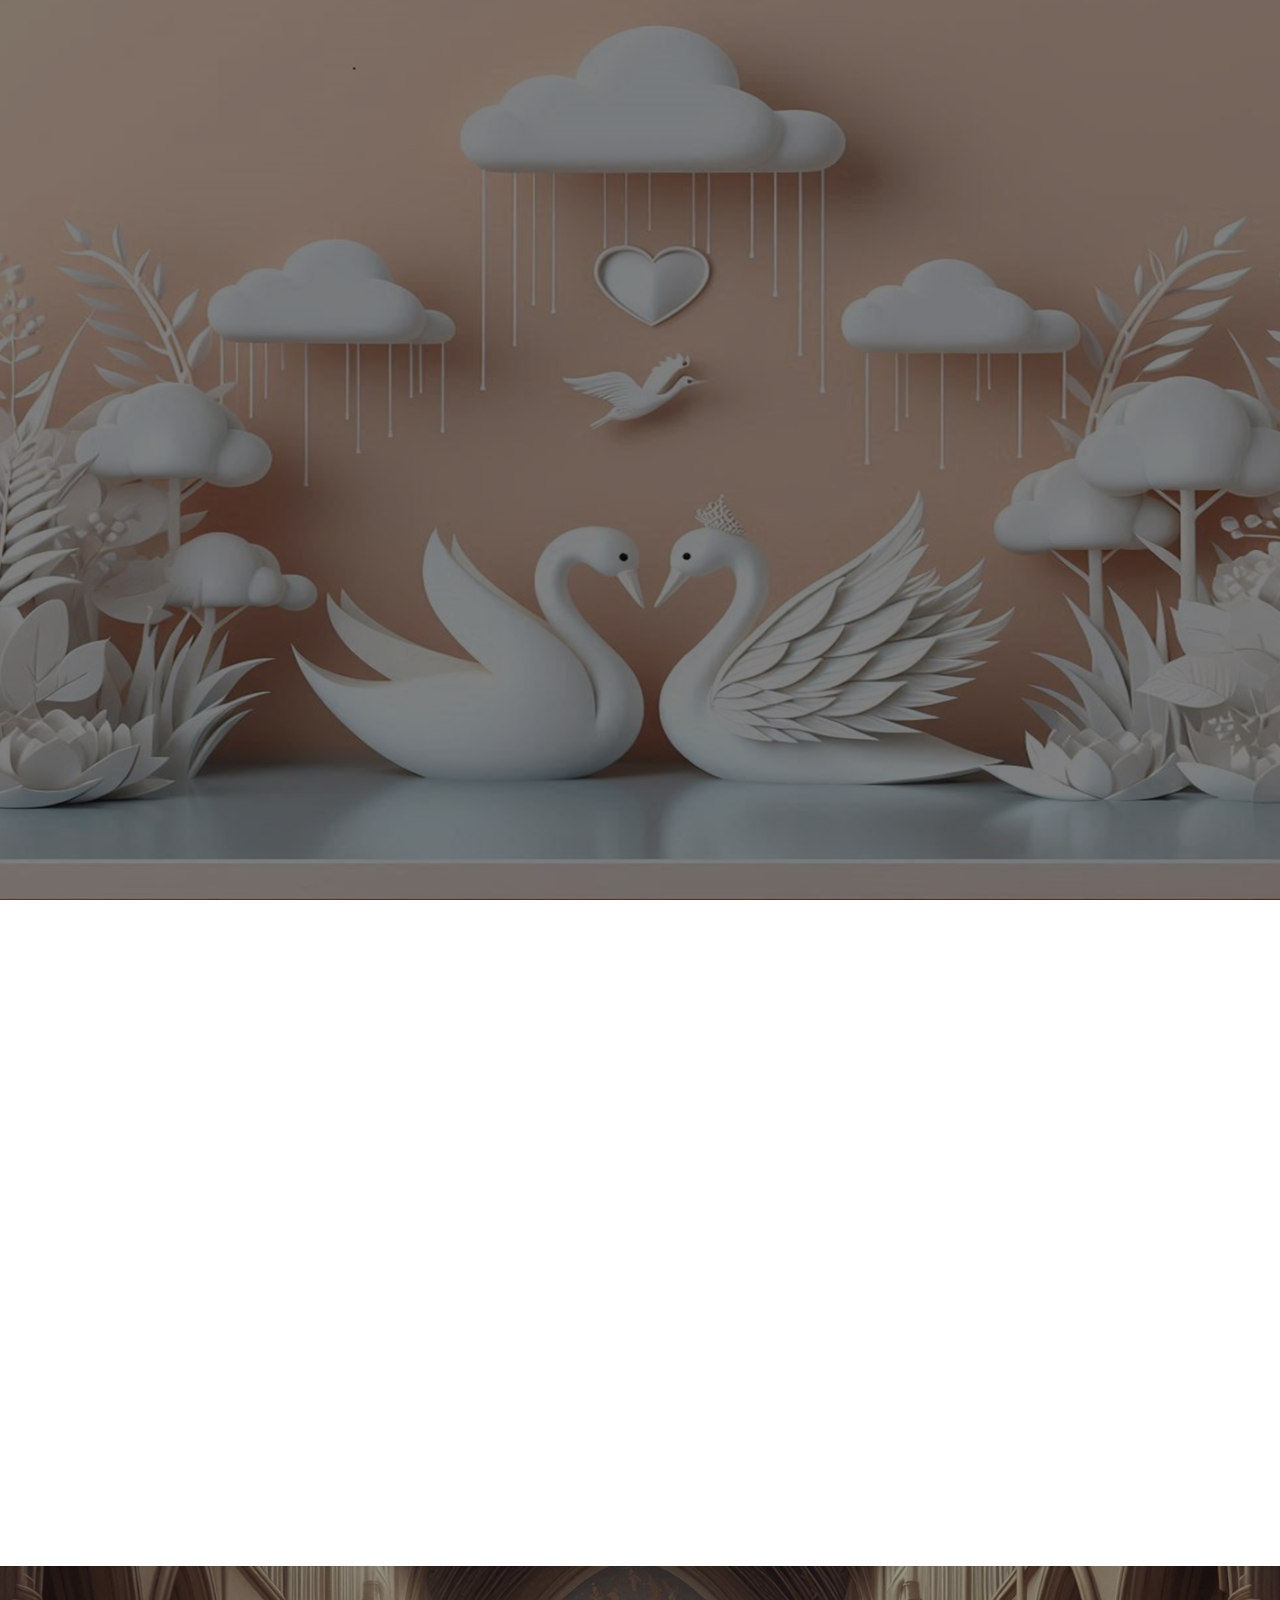
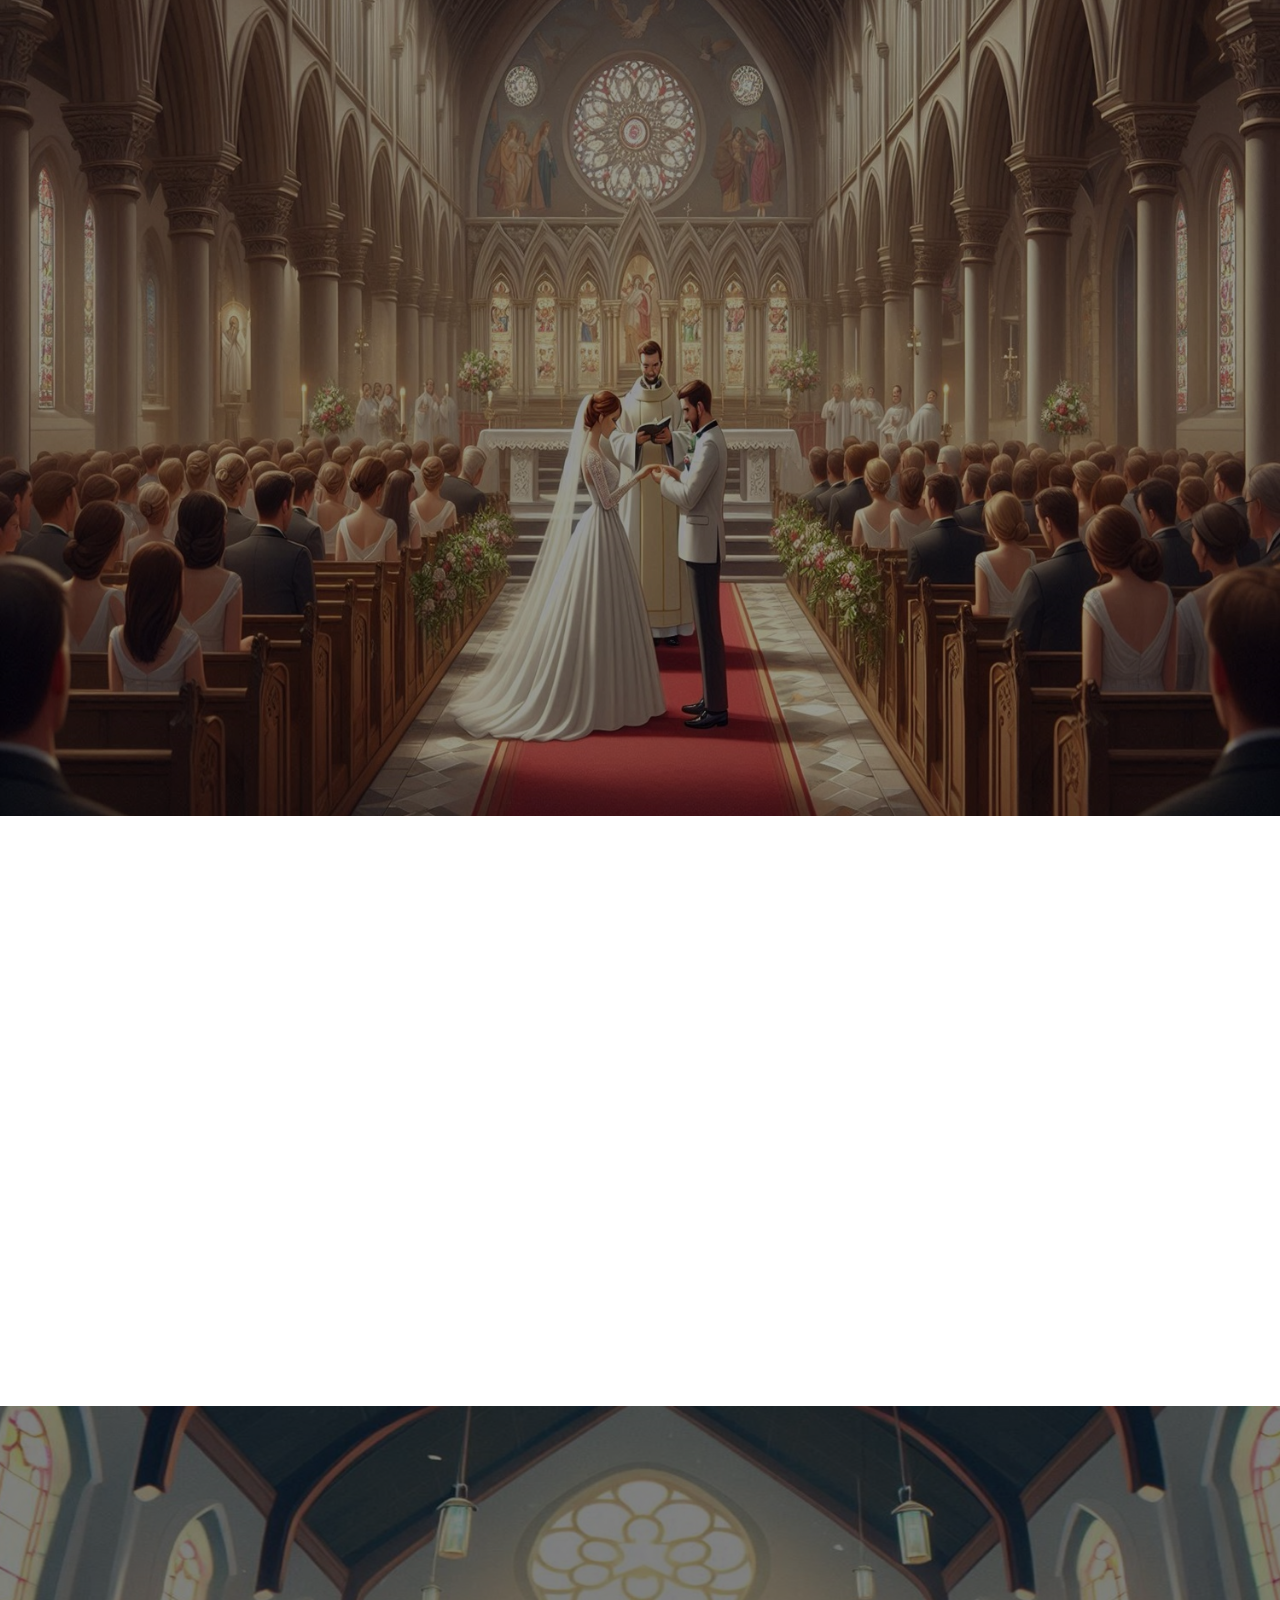
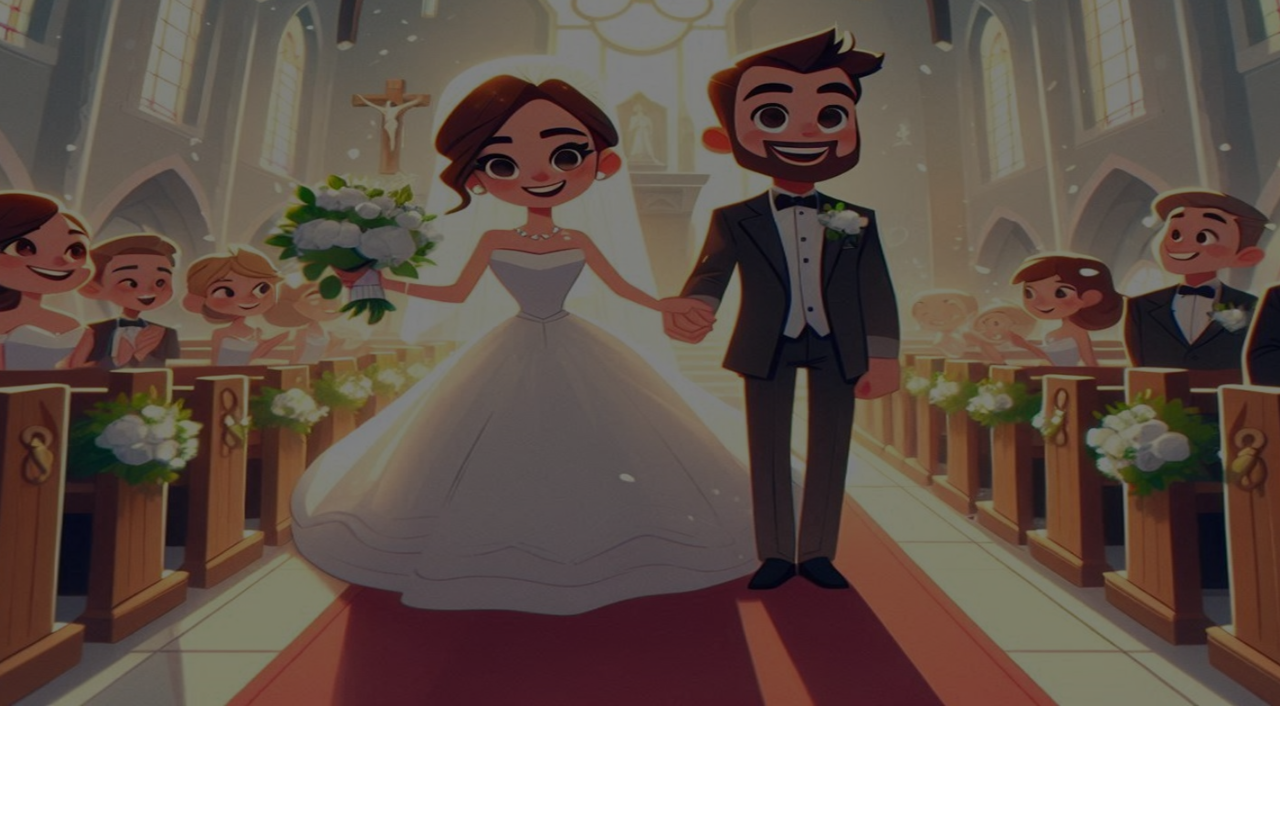
<file: index.html>
<!DOCTYPE html>
<!--[if lt IE 7]>      <html class="no-js lt-ie9 lt-ie8 lt-ie7"> <![endif]-->
<!--[if IE 7]>         <html class="no-js lt-ie9 lt-ie8"> <![endif]-->
<!--[if IE 8]>         <html class="no-js lt-ie9"> <![endif]-->
<!--[if gt IE 8]><!--> <html class="no-js"> <!--<![endif]-->
	<head>
	<meta charset="utf-8">
	<meta http-equiv="X-UA-Compatible" content="IE=edge">
	<title>Wedding Thomas & Cecilia</title>
	<meta name="viewport" content="width=device-width, initial-scale=1">



	<meta property="og:title" content="Pernikahan Thomas & Cecilia"/>
	<meta property="og:image" content="images/page1.jpg"/>
	<meta property="og:image:secure_url" content="images/page1.jpg">
	<meta property="og:image:width" content="1024">
	<meta property="og:image:height" content="1024">
	<meta property="og:url" content="https://danumihardja.github.io/thomasceciliawedding/"/>
	<meta property="og:site_name" content="Pernikahan Thomas & Cecilia"/>
	<meta property="og:description" content="Klik Untuk Membuka Undangan"/>
	<meta name="twitter:title" content="" />
	<meta name="twitter:image" content="" />
	<meta name="twitter:url" content="" />
	<meta name="twitter:card" content="" />

	<link href='https://fonts.googleapis.com/css?family=Work+Sans:400,300,600,400italic,700' rel='stylesheet' type='text/css'>
	<link href="https://fonts.googleapis.com/css?family=Sacramento" rel="stylesheet">

	<link href='https://fonts.googleapis.com/css?family=Work+Sans:400,300,600,400italic,700' rel='stylesheet' type='text/css'>
	<link href="https://fonts.googleapis.com/css?family=Sacramento" rel="stylesheet">
	
	<!-- Animate.css -->
	<link rel="stylesheet" href="css/animate.css">
	<!-- Icomoon Icon Fonts-->
	<link rel="stylesheet" href="css/icomoon.css">
	<!-- Bootstrap  -->
	<link rel="stylesheet" href="css/bootstrap.css">

	<!-- Magnific Popup -->
	<link rel="stylesheet" href="css/magnific-popup.css">

	<!-- Owl Carousel  -->
	<link rel="stylesheet" href="css/owl.carousel.min.css">
	<link rel="stylesheet" href="css/owl.theme.default.min.css">

	<!-- Theme style  -->
	<link rel="stylesheet" href="css/style.css">

	<!-- Modernizr JS -->
	<script src="js/modernizr-2.6.2.min.js"></script>
	<!-- FOR IE9 below -->
	<!--[if lt IE 9]>
	<script src="js/respond.min.js"></script>
	<![endif]-->

	</head>
	<body>
		
	<div class="fh5co-loader"></div>
	
	<div id="page">
	<header id="fh5co-header" class="fh5co-cover" role="banner" style="background-image:url(images/bg_1.jpg);" data-stellar-background-ratio="auto">
		<div class="overlay"></div>
		<div class="container">
			<div class="row">
				<div class="col-md-8 col-md-offset-2 text-center">
					<div class="display-t">
						<div class="display-tc animate-box" data-animate-effect="fadeIn">
							<h1>Thomas &amp; Cecilia</h1>
							<h2>We Are Getting Married</h2>
							<div class="simply-countdown simply-countdown-one"></div>
							<p><a href="https://calendar.google.com/calendar/event?action=TEMPLATE&amp;tmeid=NXM4OW5wYzkzczdkZWo5c3ZpYmpyMzgxN2kgdGhvbWFzLnN1ZGlybWFuQG0&amp;tmsrc=thomas.sudirman%40gmail.com" class="btn btn-default btn-sm">Save the date</a></p>
						</div>
					</div>
				</div>
			</div>
		</div>
	</header>

	<div id="fh5co-couple">
		<div class="container">
			<div class="row">
				<div class="col-md-8 col-md-offset-2 text-center fh5co-heading animate-box">
					<p>"Have a good and godly marriage that shows the world Christ's love through how you sacrificially love and serve one another." —John Stange </p>
					<h3>Dengan Rahmat Tuhan YME</h3>
					<p>Dengan segala kerendahan hati, kami mengundang Bapak/Ibu/Saudara/i hadir sebagai saksi Pernikahan kami serta memberikan restu dan doa. </p>
				</div>
			</div>
			<div class="couple-wrap animate-box">
				<div class="couple-half">
					<div class="groom">
						<img src="images/groom.jpg" alt="groom" class="img-responsive">
					</div>
					<div class="desc-groom">
						<h3>Thomas Maman Sudirman</h3>
						<p>Putra dari</p>
						<p>Bapak Satia Danumihardja (Alm) dan</p>
						<p>Ibu Yosephine Admi</p>
					</div>
				</div>
				<p class="heart text-center"><i class="icon-heart2"></i></p>
				<div class="couple-half">
					<div class="bride">
						<img src="images/bride.jpg" alt="groom" class="img-responsive">
					</div>
					<div class="desc-bride">
						<h3>Cecilia Nita Ari Hayu Ekawati</h3>
						<p>Putri dari</p>
						<p>Bapak Suryadi Khalid (Alm) dan</p>
						<p>Ibu Ririt Sri Mulyani (Alm)</p>
					</div>
				</div>
			</div>
		</div>
	</div>

	<div id="fh5co-event" class="fh5co-bg" style="background-image:url(images/bg_5.jpg);">
		<div class="overlay"></div>
		<div class="container">
			<div class="row">
				<div class="col-md-8 col-md-offset-2 text-center fh5co-heading animate-box">
					<span>"Demikianlah mereka bukan lagi dua, melainkan satu. Karena itu, apa yang telah dipersatukan Allah, tidak boleh diceraikan manusia." —Matius 19:6 </span>
					<h2>Sakramen Pernikahan</h2>
					<h3> GEREJA KATOLIK KRISTUS RAJA CIGUGUR</h3>
					<h3> Oleh : Pst. Antonius Budiman, OSC</h3>

				</div>
			</div>
			<div class="row">
				<div class="display-t">
					<div class="display-tc">
						<div class="col-md-10 col-md-offset-1">
							<div class="col-md-6 col-sm-6 text-center">
								<div class="event-wrap animate-box">
									<h3>Pemberkatan</h3>
									<div class="event-col">
										<i class="icon-clock"></i>
										<span>11:00 AM</span>
										<span>01:00 PM</span>
									</div>
									<div class="event-col">
										<i class="icon-calendar"></i>
										<span>Minggu</span>
										<span>28 juli 2024</span>
									</div>
									<p>Jl. Rumah Sakit 7, Cigugur-Kuningan</p>
									<p><a href="https://maps.app.goo.gl/fXQgeykLrQuy2a2b7" target="_blank" rel="noopener" class="btn btn-default btn-sm"><svg xmlns="http://www.w3.org/2000/svg" width="16" height="16" fill="currentColor" class="bi bi-map-fill" viewBox="0 0 16 16">
  <path fill-rule="evenodd" d="M16 .5a.5.5 0 0 0-.598-.49L10.5.99 5.598.01a.5.5 0 0 0-.196 0l-5 1A.5.5 0 0 0 0 1.5v14a.5.5 0 0 0 .598.49l4.902-.98 4.902.98a.5.5 0 0 0 .196 0l5-1A.5.5 0 0 0 16 14.5zM5 14.09V1.11l.5-.1.5.1v12.98l-.402-.08a.5.5 0 0 0-.196 0zm5 .8V1.91l.402.08a.5.5 0 0 0 .196 0L11 1.91v12.98l-.5.1z"/>
</svg> Google maps</a></p>
								</div>
							</div>
							<div class="col-md-6 col-sm-6 text-center">
								<div class="event-wrap animate-box">
									<h3>Syukuran Pernikahan</h3>
									<div class="event-col">
										<i class="icon-clock"></i>
										<span>1:00 PM</span>
										<span>Selesai</span>
									</div>
									<div class="event-col">
										<i class="icon-calendar"></i>
										<span>Minggu</span>
										<span>28 juli 2024</span>
									</div>
									<p>Lingk Wage RT.23 RW.08 Cigugur-Kuningan</p>
									<p><a href="https://maps.app.goo.gl/fe9aE2XCoTXUqT9Q7" target="_blank" rel="noopener" class="btn btn-default btn-sm"><svg xmlns="http://www.w3.org/2000/svg" width="16" height="16" fill="currentColor" class="bi bi-map-fill" viewBox="0 0 16 16">
  <path fill-rule="evenodd" d="M16 .5a.5.5 0 0 0-.598-.49L10.5.99 5.598.01a.5.5 0 0 0-.196 0l-5 1A.5.5 0 0 0 0 1.5v14a.5.5 0 0 0 .598.49l4.902-.98 4.902.98a.5.5 0 0 0 .196 0l5-1A.5.5 0 0 0 16 14.5zM5 14.09V1.11l.5-.1.5.1v12.98l-.402-.08a.5.5 0 0 0-.196 0zm5 .8V1.91l.402.08a.5.5 0 0 0 .196 0L11 1.91v12.98l-.5.1z"/>
</svg> Google maps</a></p>
									
								</div>
							</div>
						</div>
					</div>
				</div>
			</div>
		</div>
	</div>

	<div id="fh5co-couple">
		<div class="container">
			<div class="row">
				<div class="col-md-8 col-md-offset-2 text-center fh5co-heading animate-box">
					<p>Doa Restu Anda merupakan karunia yang sangat berarti bagi kami. Namun jika memberi adalah ungkapan tanda kasih Anda, Anda dapat memberi gift</p>
				</div>
			</div>
			<div class="row">
				<div class="display-t">
					<div class="display-tc">
						<div class="col-md-10 col-md-offset-1">
							<div class="col-md-6 col-sm-6 text-center">
								<div class="event-wrap animate-box">
									<h3>Thomas Maman Sudirman</h3>
									<h2>BCA</h2>									
									<h3><div class="copy-content spancontent">4370949790</div>
									<p></p>
									<a style="cursor:pointer;" onclick="copyText(this)" data-message="Berhasil disalin" class="btn btn-default btn-sm" role="button">Copy No. Rekening</a></h3>
                                </div>
							</div>
							<div class="col-md-6 col-sm-6 text-center">
								<div class="event-wrap animate-box">
									<h3>Nita Ari Hayu Ekawati</h3>
									<h2>BCA</h2>									
									<h3><div class="copy-content spancontent">7772991340</div>
									<p></p>
									<a style="cursor:pointer;" onclick="copyText(this)" data-message="Berhasil disalin" class="btn btn-default btn-sm" role="button">Copy No. Rekening</a></h3>
                                </div>
							</div>
						</div>
					</div>
				</div>
			</div>
        <script> function copyText(el) {
		    var content = jQuery(el).siblings('div.copy-content').html()
		    var temp = jQuery("<textarea>");
		    jQuery("body").append(temp);
		    temp.val(content.replace(/<br ?\/?>/g, "\n")).select();
		    document.execCommand("copy");
		    temp.remove();
		    var text = jQuery(el).html()
		    jQuery(el).html(jQuery(el).data('message'))
		    var counter = 0;
		    var interval = setInterval(function() {
		        counter++;
		        if (counter == 1) {
		            jQuery(el).html(text)
		        }
		    }, 500);
		}

		</script>
		</div>
	</div>
	<footer id="fh5co-footer" class="fh5co-cover" role="banner" style="background-image:url(images/bg_3.jpg);" data-stellar-background-ratio="auto">
		<div class="overlay"></div>
		<div class="container">
			<div class="row">
				<div class="col-md-8 col-md-offset-2 text-center">
					<div class="display-t">
						<div class="display-tc animate-box" data-animate-effect="fadeIn">
							<h1>Terimakasih telah menjadi bagian dari kebahagian Kami</h1>
						</div>
					</div>
				</div>
			</div>
		</div>
	</footer>
	</div>

	<div class="gototop js-top">
		<a href="#" class="js-gotop"><i class="icon-arrow-up"></i></a>
	</div>
	
	<!-- jQuery -->
	<script src="js/jquery.min.js"></script>
	<!-- jQuery Easing -->
	<script src="js/jquery.easing.1.3.js"></script>
	<!-- Bootstrap -->
	<script src="js/bootstrap.min.js"></script>
	<!-- Waypoints -->
	<script src="js/jquery.waypoints.min.js"></script>
	<!-- Carousel -->
	<script src="js/owl.carousel.min.js"></script>
	<!-- countTo -->
	<script src="js/jquery.countTo.js"></script>

	<!-- Stellar -->
	<script src="js/jquery.stellar.min.js"></script>
	<!-- Magnific Popup -->
	<script src="js/jquery.magnific-popup.min.js"></script>
	<script src="js/magnific-popup-options.js"></script>

	<!-- // <script src="https://cdnjs.cloudflare.com/ajax/libs/prism/0.0.1/prism.min.js"></script> -->
	<script src="js/simplyCountdown.js"></script>
	<!-- Main -->
	<script src="js/main.js"></script>

	<script>
    var d = new Date(new Date().getTime() + 200 * 120 * 120 * 2000);

    // default example
    simplyCountdown('.simply-countdown-one', {
        year: 2024,
        month: 7,
        day: 28,
		hours: 11
    });

    //jQuery example
    $('#simply-countdown-losange').simplyCountdown({
        year: d.getFullYear(),
        month: d.getMonth() + 1,
        day: d.getDate(),
        enableUtc: true
    });
</script>

	</body>
</html>
</file>
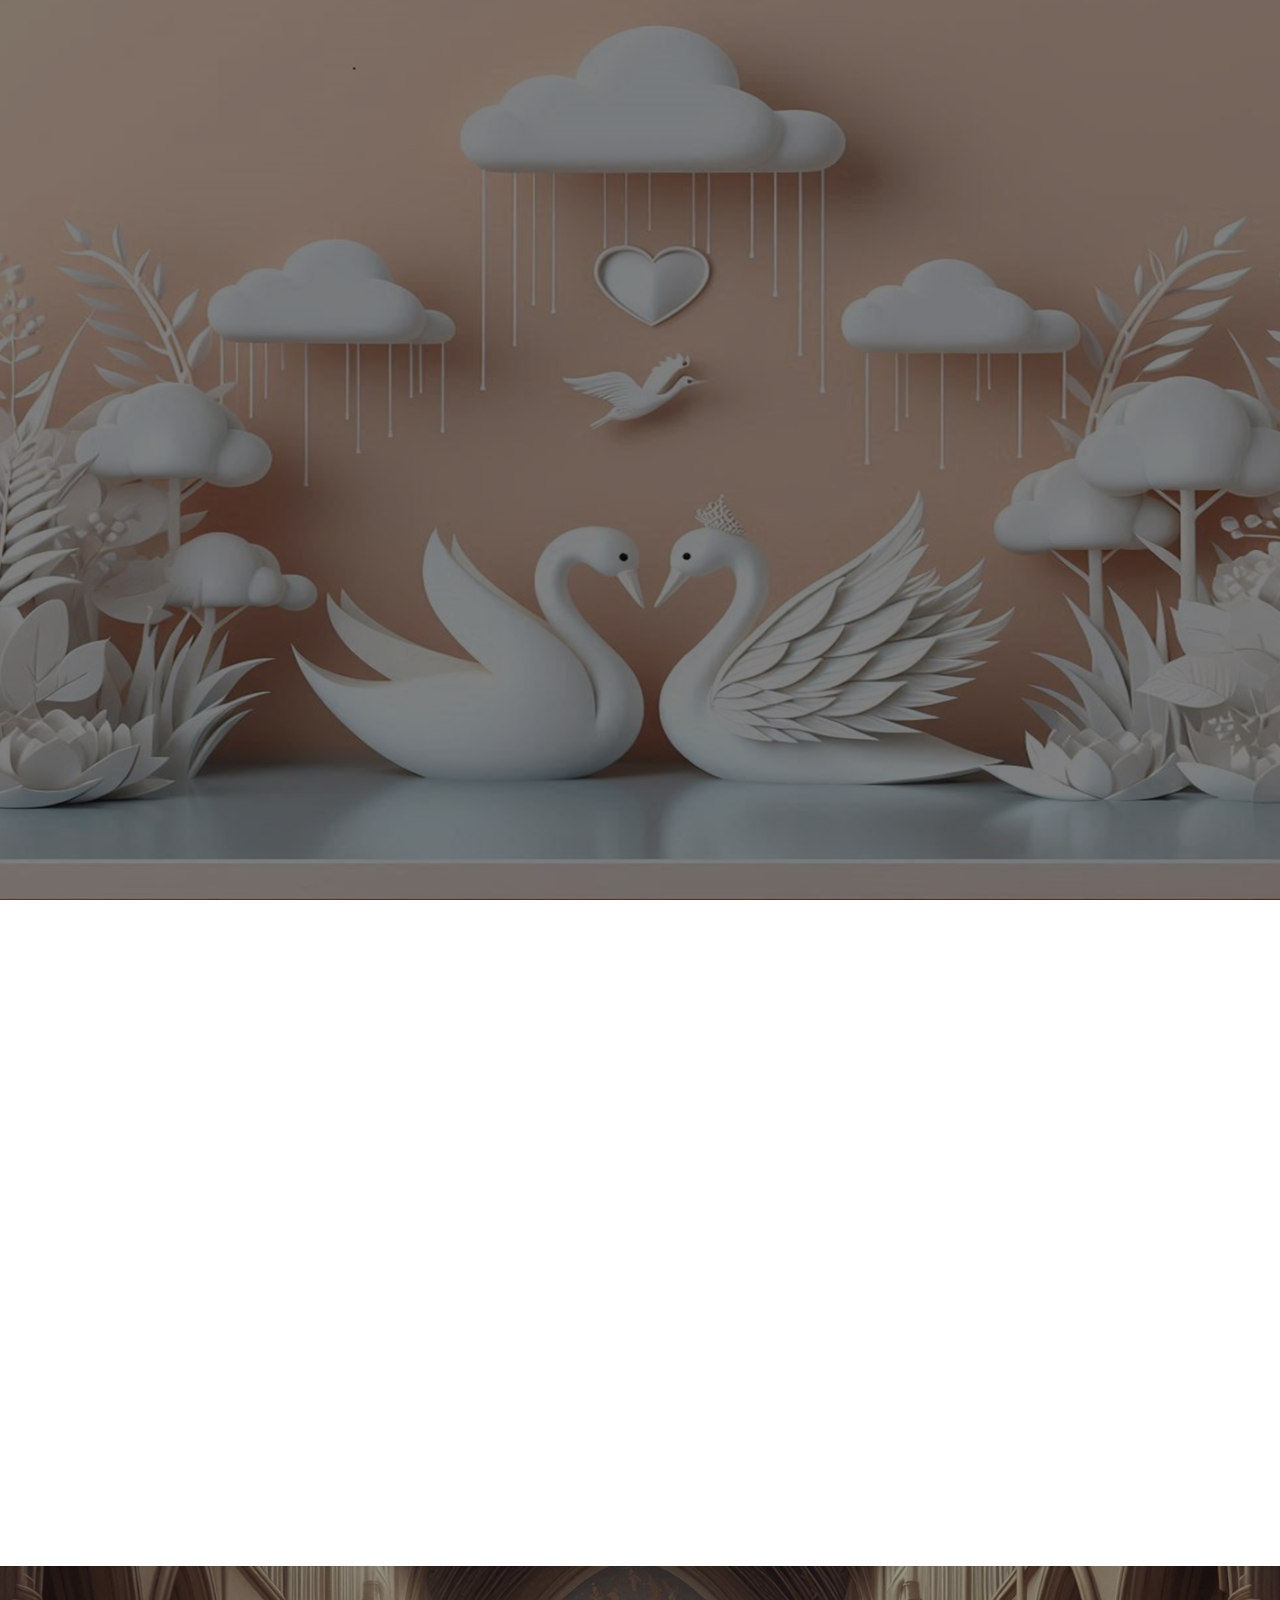
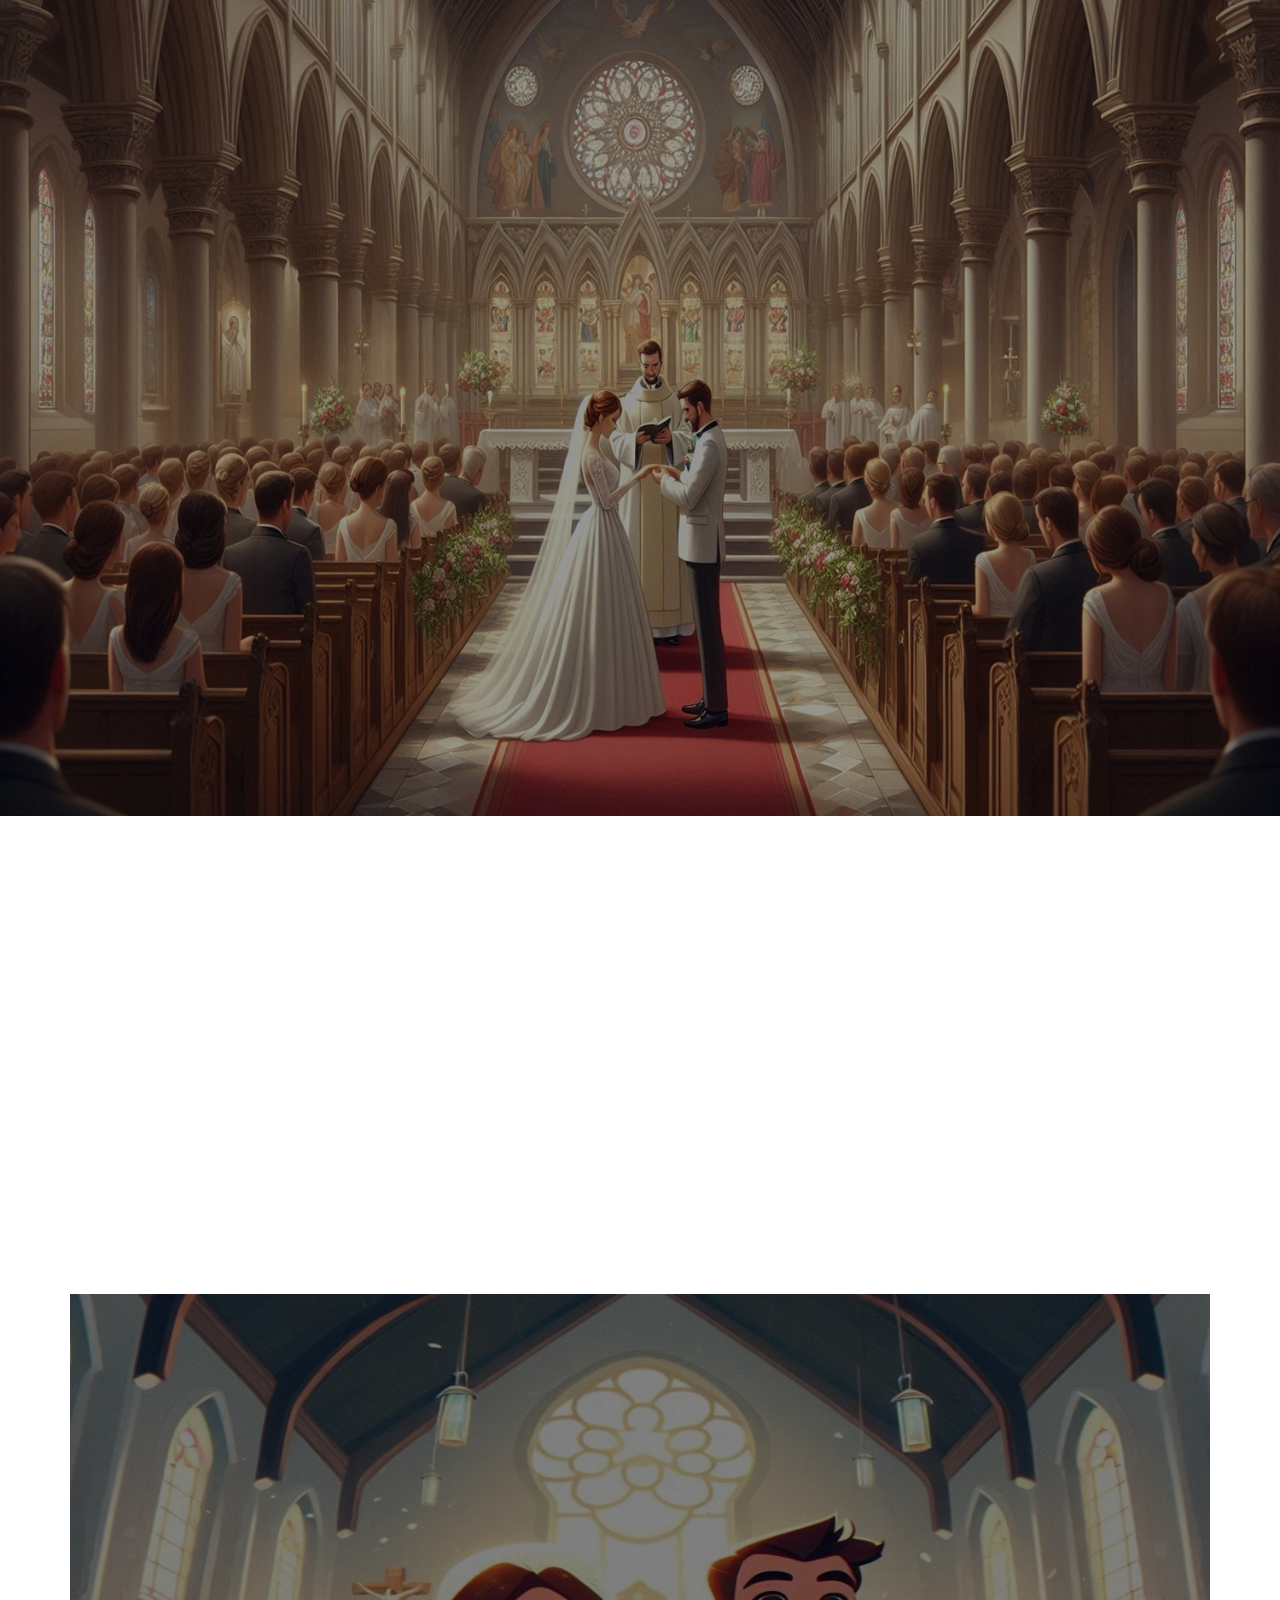
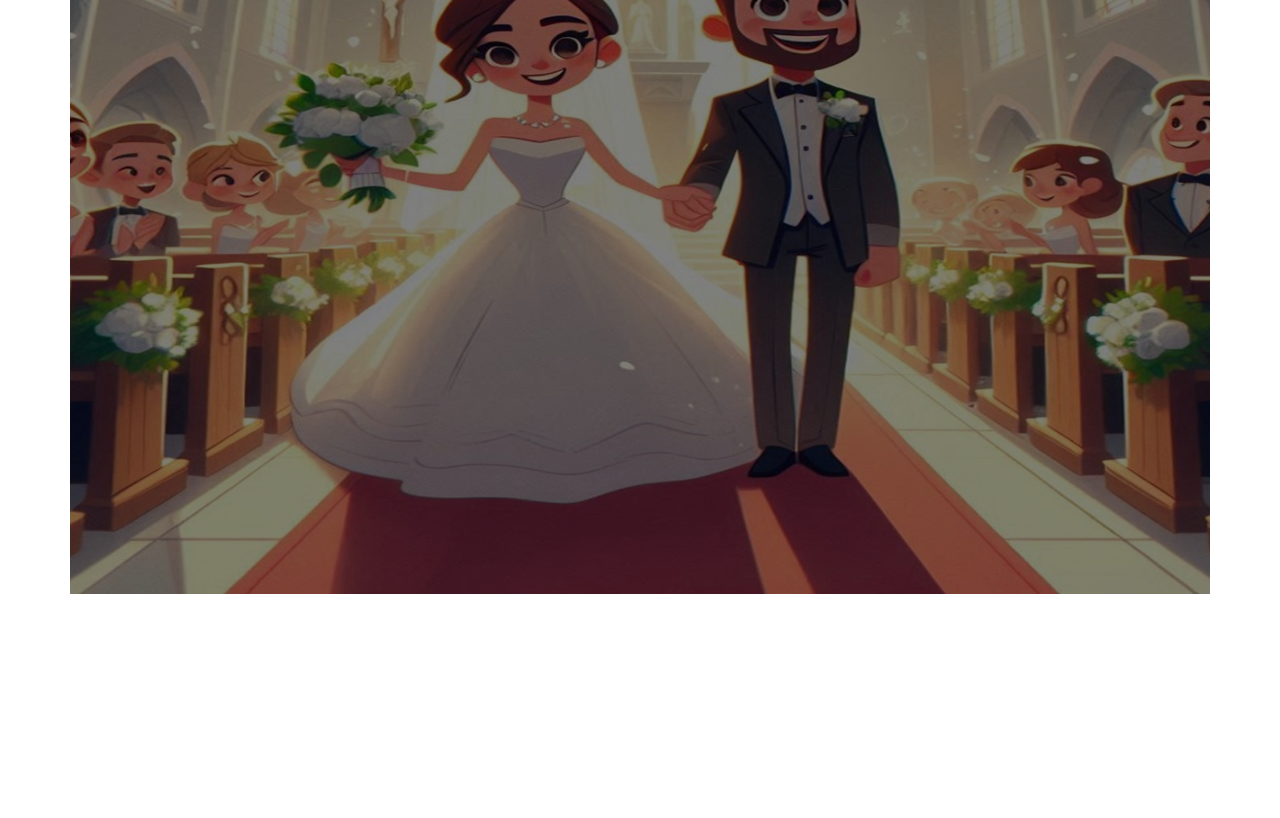
<file: Wedding.html>
<!DOCTYPE html>
<!--[if lt IE 7]>      <html class="no-js lt-ie9 lt-ie8 lt-ie7"> <![endif]-->
<!--[if IE 7]>         <html class="no-js lt-ie9 lt-ie8"> <![endif]-->
<!--[if IE 8]>         <html class="no-js lt-ie9"> <![endif]-->
<!--[if gt IE 8]><!--> <html class="no-js"> <!--<![endif]-->
	<head>
	<meta charset="utf-8">
	<meta http-equiv="X-UA-Compatible" content="IE=edge">
	<title>Wedding Thomas & Cecilia</title>
	<meta name="viewport" content="width=device-width, initial-scale=1">



  	<!-- Facebook and Twitter integration -->
	<meta property="og:title" content=""/>
	<meta property="og:image" content=""/>
	<meta property="og:url" content=""/>
	<meta property="og:site_name" content=""/>
	<meta property="og:description" content=""/>
	<meta name="twitter:title" content="" />
	<meta name="twitter:image" content="" />
	<meta name="twitter:url" content="" />
	<meta name="twitter:card" content="" />

	<link href='https://fonts.googleapis.com/css?family=Work+Sans:400,300,600,400italic,700' rel='stylesheet' type='text/css'>
	<link href="https://fonts.googleapis.com/css?family=Sacramento" rel="stylesheet">
	
	<!-- Animate.css -->
	<link rel="stylesheet" href="css/animate.css">
	<!-- Icomoon Icon Fonts-->
	<link rel="stylesheet" href="css/icomoon.css">
	<!-- Bootstrap  -->
	<link rel="stylesheet" href="css/bootstrap.css">

	<!-- Magnific Popup -->
	<link rel="stylesheet" href="css/magnific-popup.css">

	<!-- Owl Carousel  -->
	<link rel="stylesheet" href="css/owl.carousel.min.css">
	<link rel="stylesheet" href="css/owl.theme.default.min.css">

	<!-- Theme style  -->
	<link rel="stylesheet" href="css/style.css">

	<!-- Modernizr JS -->
	<script src="js/modernizr-2.6.2.min.js"></script>
	<!-- FOR IE9 below -->
	<!--[if lt IE 9]>
	<script src="js/respond.min.js"></script>
	<![endif]-->

	</head>
	<body>
		
	<div class="fh5co-loader"></div>
	
	<div id="page">
	<header id="fh5co-header" class="fh5co-cover" role="banner" style="background-image:url(images/bg_1.jpg);" data-stellar-background-ratio="auto">
		<div class="overlay"></div>
		<div class="container">
			<div class="row">
				<div class="col-md-8 col-md-offset-2 text-center">
					<div class="display-t">
						<div class="display-tc animate-box" data-animate-effect="fadeIn">
							<h1>Thomas &amp; Cecilia</h1>
							<h2>We Are Getting Married</h2>
							<div class="simply-countdown simply-countdown-one"></div>
							<p><a href="#" class="btn btn-default btn-sm">Save the date</a></p>
						</div>
					</div>
				</div>
			</div>
		</div>
	</header>

	<div id="fh5co-couple">
		<div class="container">
			<div class="row">
				<div class="col-md-8 col-md-offset-2 text-center fh5co-heading animate-box">
					<p>"Have a good and godly marriage that shows the world Christ's love through how you sacrificially love and serve one another." —John Stange </p>
					<h3>Dengan Rahmat Tuhan YME</h3>
					<p>Dengan segala kerendahan hati, kami mengundang Bapak/Ibu/Saudara/i hadir sebagai saksi Pernikahan kami serta memberikan restu dan doa. </p>
				</div>
			</div>
			<div class="couple-wrap animate-box">
				<div class="couple-half">
					<div class="groom">
						<img src="images/groom.jpg" alt="groom" class="img-responsive">
					</div>
					<div class="desc-groom">
						<h3>Thomas Maman Sudirman</h3>
						<p>Putra dari</p>
						<p>Bapak Satia Danumihardja (Alm) dan</p>
						<p>Ibu Yosephine Admi</p>
					</div>
				</div>
				<p class="heart text-center"><i class="icon-heart2"></i></p>
				<div class="couple-half">
					<div class="bride">
						<img src="images/bride.jpg" alt="groom" class="img-responsive">
					</div>
					<div class="desc-bride">
						<h3>Cecilia Nita Ari Hayu Ekawati</h3>
						<p>Putri dari</p>
						<p>Bapak Suryadi Khalid (Alm) dan</p>
						<p>Ibu Ririt Sri Mulyani (Alm)</p>
					</div>
				</div>
			</div>
		</div>
	</div>

	<div id="fh5co-event" class="fh5co-bg" style="background-image:url(images/bg_5.jpg);">
		<div class="overlay"></div>
		<div class="container">
			<div class="row">
				<div class="col-md-8 col-md-offset-2 text-center fh5co-heading animate-box">
					<span>"Demikianlah mereka bukan lagi dua, melainkan satu. Karena itu, apa yang telah dipersatukan Allah, tidak boleh diceraikan manusia." —Matius 19:6 </span>
					<h2>Sakramen Pernikahan</h2>
					<h3> GEREJA KATOLIK KRISTUS RAJA CIGUGUR</h3>
					<h3> Oleh : Pst. Antonius Budiman, OSC</h3>

				</div>
			</div>
			<div class="row">
				<div class="display-t">
					<div class="display-tc">
						<div class="col-md-10 col-md-offset-1">
							<div class="col-md-6 col-sm-6 text-center">
								<div class="event-wrap animate-box">
									<h3>Pemberkatan</h3>
									<div class="event-col">
										<i class="icon-clock"></i>
										<span>11:00 AM</span>
										<span>01:00 PM</span>
									</div>
									<div class="event-col">
										<i class="icon-calendar"></i>
										<span>Minggu</span>
										<span>28 juli 2024</span>
									</div>
									<p>Jl. Rumah Sakit 7, Cigugur-Kuningan</p>
									<p><a href="https://maps.app.goo.gl/fXQgeykLrQuy2a2b7" target="_blank" rel="noopener" class="btn btn-default btn-sm"><svg xmlns="http://www.w3.org/2000/svg" width="16" height="16" fill="currentColor" class="bi bi-map-fill" viewBox="0 0 16 16">
  <path fill-rule="evenodd" d="M16 .5a.5.5 0 0 0-.598-.49L10.5.99 5.598.01a.5.5 0 0 0-.196 0l-5 1A.5.5 0 0 0 0 1.5v14a.5.5 0 0 0 .598.49l4.902-.98 4.902.98a.5.5 0 0 0 .196 0l5-1A.5.5 0 0 0 16 14.5zM5 14.09V1.11l.5-.1.5.1v12.98l-.402-.08a.5.5 0 0 0-.196 0zm5 .8V1.91l.402.08a.5.5 0 0 0 .196 0L11 1.91v12.98l-.5.1z"/>
</svg> Google maps</a></p>
								</div>
							</div>
							<div class="col-md-6 col-sm-6 text-center">
								<div class="event-wrap animate-box">
									<h3>Syukuran Pernikahan</h3>
									<div class="event-col">
										<i class="icon-clock"></i>
										<span>1:00 PM</span>
										<span>Selesai</span>
									</div>
									<div class="event-col">
										<i class="icon-calendar"></i>
										<span>Minggu</span>
										<span>28 juli 2024</span>
									</div>
									<p>Lingk Wage RT.23 RW.08 Cigugur-Kuningan</p>
									<p><a href="https://maps.app.goo.gl/fe9aE2XCoTXUqT9Q7" target="_blank" rel="noopener" class="btn btn-default btn-sm"><svg xmlns="http://www.w3.org/2000/svg" width="16" height="16" fill="currentColor" class="bi bi-map-fill" viewBox="0 0 16 16">
  <path fill-rule="evenodd" d="M16 .5a.5.5 0 0 0-.598-.49L10.5.99 5.598.01a.5.5 0 0 0-.196 0l-5 1A.5.5 0 0 0 0 1.5v14a.5.5 0 0 0 .598.49l4.902-.98 4.902.98a.5.5 0 0 0 .196 0l5-1A.5.5 0 0 0 16 14.5zM5 14.09V1.11l.5-.1.5.1v12.98l-.402-.08a.5.5 0 0 0-.196 0zm5 .8V1.91l.402.08a.5.5 0 0 0 .196 0L11 1.91v12.98l-.5.1z"/>
</svg> Google maps</a></p>
									
								</div>
							</div>
						</div>
					</div>
				</div>
			</div>
		</div>
	</div>

	<div id="fh5co-couple">
		<div class="container">
			<div class="row">
				<div class="col-md-8 col-md-offset-2 text-center fh5co-heading animate-box">
					<p>Doa Restu Anda merupakan karunia yang sangat berarti bagi kami. Namun jika memberi adalah ungkapan tanda kasih Anda, Anda dapat memberi gift</p>
				</div>
			</div>
			<div class="row">
				<div class="display-t">
					<div class="display-tc">
						<div class="col-md-10 col-md-offset-1">
							<div class="col-md-6 col-sm-6 text-center">
								<div class="event-wrap animate-box">
									<h3>Nita Ari Hayu Ekawati</h3>
									<h2>BCA</h2>									
									<h3><div class="copy-content spancontent">556789</div>
									<p></p>
									<a style="cursor:pointer;" onclick="copyText(this)" data-message="Berhasil disalin" class="btn btn-default btn-sm" role="button">Copy No. Rekening</a></h3>
                                </div>
							</div>
							<div class="col-md-6 col-sm-6 text-center">
								<div class="event-wrap animate-box">
									<h3>Nita Ari Hayu Ekawati</h3>
									<h2>BCA</h2>									
									<h3><div class="copy-content spancontent">556789</div>
									<p></p>
									<a style="cursor:pointer;" onclick="copyText(this)" data-message="Berhasil disalin" class="btn btn-default btn-sm" role="button">Copy No. Rekening</a></h3>
                                </div>
							</div>
						</div>
					</div>
				</div>
			</div>
        <script> function copyText(el) {
		    var content = jQuery(el).siblings('div.copy-content').html()
		    var temp = jQuery("<textarea>");
		    jQuery("body").append(temp);
		    temp.val(content.replace(/<br ?\/?>/g, "\n")).select();
		    document.execCommand("copy");
		    temp.remove();
		    var text = jQuery(el).html()
		    jQuery(el).html(jQuery(el).data('message'))
		    var counter = 0;
		    var interval = setInterval(function() {
		        counter++;
		        if (counter == 1) {
		            jQuery(el).html(text)
		        }
		    }, 500);
		}

		</script>
	<footer id="fh5co-footer" class="fh5co-cover" role="banner" style="background-image:url(images/bg_3.jpg);" data-stellar-background-ratio="auto">
		<div class="overlay"></div>
		<div class="container">
			<div class="row">
				<div class="col-md-8 col-md-offset-2 text-center">
					<div class="display-t">
						<div class="display-tc animate-box" data-animate-effect="fadeIn">
							<h1>Terimakasih telah menjadi bagian dari kebahagian Kami</h1>
						</div>
					</div>
				</div>
			</div>
		</div>
	</footer>
	</div>

	<div class="gototop js-top">
		<a href="#" class="js-gotop"><i class="icon-arrow-up"></i></a>
	</div>
	
	<!-- jQuery -->
	<script src="js/jquery.min.js"></script>
	<!-- jQuery Easing -->
	<script src="js/jquery.easing.1.3.js"></script>
	<!-- Bootstrap -->
	<script src="js/bootstrap.min.js"></script>
	<!-- Waypoints -->
	<script src="js/jquery.waypoints.min.js"></script>
	<!-- Carousel -->
	<script src="js/owl.carousel.min.js"></script>
	<!-- countTo -->
	<script src="js/jquery.countTo.js"></script>

	<!-- Stellar -->
	<script src="js/jquery.stellar.min.js"></script>
	<!-- Magnific Popup -->
	<script src="js/jquery.magnific-popup.min.js"></script>
	<script src="js/magnific-popup-options.js"></script>

	<!-- // <script src="https://cdnjs.cloudflare.com/ajax/libs/prism/0.0.1/prism.min.js"></script> -->
	<script src="js/simplyCountdown.js"></script>
	<!-- Main -->
	<script src="js/main.js"></script>

	<script>
    var d = new Date(new Date().getTime() + 200 * 120 * 120 * 2000);

    // default example
    simplyCountdown('.simply-countdown-one', {
        year: d.getFullYear(),
        month: d.getMonth() + 1,
        day: d.getDate()
    });

    //jQuery example
    $('#simply-countdown-losange').simplyCountdown({
        year: d.getFullYear(),
        month: d.getMonth() + 1,
        day: d.getDate(),
        enableUtc: false
    });
</script>

	</body>
</html>
</file>
<file: css/icomoon.css>
@font-face {
  font-family: 'icomoon';
  src:  url('../fonts/icomoon/icomoon.eot?6iuir');
  src:  url('../fonts/icomoon/icomoon.eot?6iuir#iefix') format('embedded-opentype'),
    url('../fonts/icomoon/icomoon.ttf?6iuir') format('truetype'),
    url('../fonts/icomoon/icomoon.woff?6iuir') format('woff'),
    url('../fonts/icomoon/icomoon.svg?6iuir#icomoon') format('svg');
  font-weight: normal;
  font-style: normal;
}

[class^="icon-"], [class*=" icon-"] {
  /* use !important to prevent issues with browser extensions that change fonts */
  font-family: 'icomoon' !important;
  speak: none;
  font-style: normal;
  font-weight: normal;
  font-variant: normal;
  text-transform: none;
  line-height: 1;

  /* Better Font Rendering =========== */
  -webkit-font-smoothing: antialiased;
  -moz-osx-font-smoothing: grayscale;
}

.icon-eye:before {
  content: "\e000";
}
.icon-paper-clip:before {
  content: "\e001";
}
.icon-mail:before {
  content: "\e002";
}
.icon-toggle:before {
  content: "\e003";
}
.icon-layout:before {
  content: "\e004";
}
.icon-link:before {
  content: "\e005";
}
.icon-bell:before {
  content: "\e006";
}
.icon-lock:before {
  content: "\e007";
}
.icon-unlock:before {
  content: "\e008";
}
.icon-ribbon:before {
  content: "\e009";
}
.icon-image:before {
  content: "\e010";
}
.icon-signal:before {
  content: "\e011";
}
.icon-target:before {
  content: "\e012";
}
.icon-clipboard:before {
  content: "\e013";
}
.icon-clock:before {
  content: "\e014";
}
.icon-watch:before {
  content: "\e015";
}
.icon-air-play:before {
  content: "\e016";
}
.icon-camera:before {
  content: "\e017";
}
.icon-video:before {
  content: "\e018";
}
.icon-disc:before {
  content: "\e019";
}
.icon-printer:before {
  content: "\e020";
}
.icon-monitor:before {
  content: "\e021";
}
.icon-server:before {
  content: "\e022";
}
.icon-cog:before {
  content: "\e023";
}
.icon-heart:before {
  content: "\e024";
}
.icon-paragraph:before {
  content: "\e025";
}
.icon-align-justify:before {
  content: "\e026";
}
.icon-align-left:before {
  content: "\e027";
}
.icon-align-center:before {
  content: "\e028";
}
.icon-align-right:before {
  content: "\e029";
}
.icon-book:before {
  content: "\e030";
}
.icon-layers:before {
  content: "\e031";
}
.icon-stack:before {
  content: "\e032";
}
.icon-stack-2:before {
  content: "\e033";
}
.icon-paper:before {
  content: "\e034";
}
.icon-paper-stack:before {
  content: "\e035";
}
.icon-search:before {
  content: "\e036";
}
.icon-zoom-in:before {
  content: "\e037";
}
.icon-zoom-out:before {
  content: "\e038";
}
.icon-reply:before {
  content: "\e039";
}
.icon-circle-plus:before {
  content: "\e040";
}
.icon-circle-minus:before {
  content: "\e041";
}
.icon-circle-check:before {
  content: "\e042";
}
.icon-circle-cross:before {
  content: "\e043";
}
.icon-square-plus:before {
  content: "\e044";
}
.icon-square-minus:before {
  content: "\e045";
}
.icon-square-check:before {
  content: "\e046";
}
.icon-square-cross:before {
  content: "\e047";
}
.icon-microphone:before {
  content: "\e048";
}
.icon-record:before {
  content: "\e049";
}
.icon-skip-back:before {
  content: "\e050";
}
.icon-rewind:before {
  content: "\e051";
}
.icon-play:before {
  content: "\e052";
}
.icon-pause:before {
  content: "\e053";
}
.icon-stop:before {
  content: "\e054";
}
.icon-fast-forward:before {
  content: "\e055";
}
.icon-skip-forward:before {
  content: "\e056";
}
.icon-shuffle:before {
  content: "\e057";
}
.icon-repeat:before {
  content: "\e058";
}
.icon-folder:before {
  content: "\e059";
}
.icon-umbrella:before {
  content: "\e060";
}
.icon-moon:before {
  content: "\e061";
}
.icon-thermometer:before {
  content: "\e062";
}
.icon-drop:before {
  content: "\e063";
}
.icon-sun:before {
  content: "\e064";
}
.icon-cloud:before {
  content: "\e065";
}
.icon-cloud-upload:before {
  content: "\e066";
}
.icon-cloud-download:before {
  content: "\e067";
}
.icon-upload:before {
  content: "\e068";
}
.icon-download:before {
  content: "\e069";
}
.icon-location:before {
  content: "\e070";
}
.icon-location-2:before {
  content: "\e071";
}
.icon-map:before {
  content: "\e072";
}
.icon-battery:before {
  content: "\e073";
}
.icon-head:before {
  content: "\e074";
}
.icon-briefcase:before {
  content: "\e075";
}
.icon-speech-bubble:before {
  content: "\e076";
}
.icon-anchor:before {
  content: "\e077";
}
.icon-globe:before {
  content: "\e078";
}
.icon-box:before {
  content: "\e079";
}
.icon-reload:before {
  content: "\e080";
}
.icon-share:before {
  content: "\e081";
}
.icon-marquee:before {
  content: "\e082";
}
.icon-marquee-plus:before {
  content: "\e083";
}
.icon-marquee-minus:before {
  content: "\e084";
}
.icon-tag:before {
  content: "\e085";
}
.icon-power:before {
  content: "\e086";
}
.icon-command:before {
  content: "\e087";
}
.icon-alt:before {
  content: "\e088";
}
.icon-esc:before {
  content: "\e089";
}
.icon-bar-graph:before {
  content: "\e090";
}
.icon-bar-graph-2:before {
  content: "\e091";
}
.icon-pie-graph:before {
  content: "\e092";
}
.icon-star:before {
  content: "\e093";
}
.icon-arrow-left:before {
  content: "\e094";
}
.icon-arrow-right:before {
  content: "\e095";
}
.icon-arrow-up:before {
  content: "\e096";
}
.icon-arrow-down:before {
  content: "\e097";
}
.icon-volume:before {
  content: "\e098";
}
.icon-mute:before {
  content: "\e099";
}
.icon-content-right:before {
  content: "\e100";
}
.icon-content-left:before {
  content: "\e101";
}
.icon-grid:before {
  content: "\e102";
}
.icon-grid-2:before {
  content: "\e103";
}
.icon-columns:before {
  content: "\e104";
}
.icon-loader:before {
  content: "\e105";
}
.icon-bag:before {
  content: "\e106";
}
.icon-ban:before {
  content: "\e107";
}
.icon-flag:before {
  content: "\e108";
}
.icon-trash:before {
  content: "\e109";
}
.icon-expand:before {
  content: "\e110";
}
.icon-contract:before {
  content: "\e111";
}
.icon-maximize:before {
  content: "\e112";
}
.icon-minimize:before {
  content: "\e113";
}
.icon-plus:before {
  content: "\e114";
}
.icon-minus:before {
  content: "\e115";
}
.icon-check:before {
  content: "\e116";
}
.icon-cross:before {
  content: "\e117";
}
.icon-move:before {
  content: "\e118";
}
.icon-delete:before {
  content: "\e119";
}
.icon-menu:before {
  content: "\e120";
}
.icon-archive:before {
  content: "\e121";
}
.icon-inbox:before {
  content: "\e122";
}
.icon-outbox:before {
  content: "\e123";
}
.icon-file:before {
  content: "\e124";
}
.icon-file-add:before {
  content: "\e125";
}
.icon-file-subtract:before {
  content: "\e126";
}
.icon-help:before {
  content: "\e127";
}
.icon-open:before {
  content: "\e128";
}
.icon-ellipsis:before {
  content: "\e129";
}
.icon-add-to-list:before {
  content: "\e900";
}
.icon-classic-computer:before {
  content: "\e901";
}
.icon-controller-fast-backward:before {
  content: "\e902";
}
.icon-creative-commons-attribution:before {
  content: "\e903";
}
.icon-creative-commons-noderivs:before {
  content: "\e904";
}
.icon-creative-commons-noncommercial-eu:before {
  content: "\e905";
}
.icon-creative-commons-noncommercial-us:before {
  content: "\e906";
}
.icon-creative-commons-public-domain:before {
  content: "\e907";
}
.icon-creative-commons-remix:before {
  content: "\e908";
}
.icon-creative-commons-share:before {
  content: "\e909";
}
.icon-creative-commons-sharealike:before {
  content: "\e90a";
}
.icon-creative-commons:before {
  content: "\e90b";
}
.icon-document-landscape:before {
  content: "\e90c";
}
.icon-remove-user:before {
  content: "\e90d";
}
.icon-warning:before {
  content: "\e90e";
}
.icon-arrow-bold-down:before {
  content: "\e90f";
}
.icon-arrow-bold-left:before {
  content: "\e910";
}
.icon-arrow-bold-right:before {
  content: "\e911";
}
.icon-arrow-bold-up:before {
  content: "\e912";
}
.icon-arrow-down2:before {
  content: "\e913";
}
.icon-arrow-left2:before {
  content: "\e914";
}
.icon-arrow-long-down:before {
  content: "\e915";
}
.icon-arrow-long-left:before {
  content: "\e916";
}
.icon-arrow-long-right:before {
  content: "\e917";
}
.icon-arrow-long-up:before {
  content: "\e918";
}
.icon-arrow-right2:before {
  content: "\e919";
}
.icon-arrow-up2:before {
  content: "\e91a";
}
.icon-arrow-with-circle-down:before {
  content: "\e91b";
}
.icon-arrow-with-circle-left:before {
  content: "\e91c";
}
.icon-arrow-with-circle-right:before {
  content: "\e91d";
}
.icon-arrow-with-circle-up:before {
  content: "\e91e";
}
.icon-bookmark:before {
  content: "\e91f";
}
.icon-bookmarks:before {
  content: "\e920";
}
.icon-chevron-down:before {
  content: "\e921";
}
.icon-chevron-left:before {
  content: "\e922";
}
.icon-chevron-right:before {
  content: "\e923";
}
.icon-chevron-small-down:before {
  content: "\e924";
}
.icon-chevron-small-left:before {
  content: "\e925";
}
.icon-chevron-small-right:before {
  content: "\e926";
}
.icon-chevron-small-up:before {
  content: "\e927";
}
.icon-chevron-thin-down:before {
  content: "\e928";
}
.icon-chevron-thin-left:before {
  content: "\e929";
}
.icon-chevron-thin-right:before {
  content: "\e92a";
}
.icon-chevron-thin-up:before {
  content: "\e92b";
}
.icon-chevron-up:before {
  content: "\e92c";
}
.icon-chevron-with-circle-down:before {
  content: "\e92d";
}
.icon-chevron-with-circle-left:before {
  content: "\e92e";
}
.icon-chevron-with-circle-right:before {
  content: "\e92f";
}
.icon-chevron-with-circle-up:before {
  content: "\e930";
}
.icon-cloud2:before {
  content: "\e931";
}
.icon-controller-fast-forward:before {
  content: "\e932";
}
.icon-controller-jump-to-start:before {
  content: "\e933";
}
.icon-controller-next:before {
  content: "\e934";
}
.icon-controller-paus:before {
  content: "\e935";
}
.icon-controller-play:before {
  content: "\e936";
}
.icon-controller-record:before {
  content: "\e937";
}
.icon-controller-stop:before {
  content: "\e938";
}
.icon-controller-volume:before {
  content: "\e939";
}
.icon-dot-single:before {
  content: "\e93a";
}
.icon-dots-three-horizontal:before {
  content: "\e93b";
}
.icon-dots-three-vertical:before {
  content: "\e93c";
}
.icon-dots-two-horizontal:before {
  content: "\e93d";
}
.icon-dots-two-vertical:before {
  content: "\e93e";
}
.icon-download2:before {
  content: "\e93f";
}
.icon-emoji-flirt:before {
  content: "\e940";
}
.icon-flow-branch:before {
  content: "\e941";
}
.icon-flow-cascade:before {
  content: "\e942";
}
.icon-flow-line:before {
  content: "\e943";
}
.icon-flow-parallel:before {
  content: "\e944";
}
.icon-flow-tree:before {
  content: "\e945";
}
.icon-install:before {
  content: "\e946";
}
.icon-layers2:before {
  content: "\e947";
}
.icon-open-book:before {
  content: "\e948";
}
.icon-resize-100:before {
  content: "\e949";
}
.icon-resize-full-screen:before {
  content: "\e94a";
}
.icon-save:before {
  content: "\e94b";
}
.icon-select-arrows:before {
  content: "\e94c";
}
.icon-sound-mute:before {
  content: "\e94d";
}
.icon-sound:before {
  content: "\e94e";
}
.icon-trash2:before {
  content: "\e94f";
}
.icon-triangle-down:before {
  content: "\e950";
}
.icon-triangle-left:before {
  content: "\e951";
}
.icon-triangle-right:before {
  content: "\e952";
}
.icon-triangle-up:before {
  content: "\e953";
}
.icon-uninstall:before {
  content: "\e954";
}
.icon-upload-to-cloud:before {
  content: "\e955";
}
.icon-upload2:before {
  content: "\e956";
}
.icon-add-user:before {
  content: "\e957";
}
.icon-address:before {
  content: "\e958";
}
.icon-adjust:before {
  content: "\e959";
}
.icon-air:before {
  content: "\e95a";
}
.icon-aircraft-landing:before {
  content: "\e95b";
}
.icon-aircraft-take-off:before {
  content: "\e95c";
}
.icon-aircraft:before {
  content: "\e95d";
}
.icon-align-bottom:before {
  content: "\e95e";
}
.icon-align-horizontal-middle:before {
  content: "\e95f";
}
.icon-align-left2:before {
  content: "\e960";
}
.icon-align-right2:before {
  content: "\e961";
}
.icon-align-top:before {
  content: "\e962";
}
.icon-align-vertical-middle:before {
  content: "\e963";
}
.icon-archive2:before {
  content: "\e964";
}
.icon-area-graph:before {
  content: "\e965";
}
.icon-attachment:before {
  content: "\e966";
}
.icon-awareness-ribbon:before {
  content: "\e967";
}
.icon-back-in-time:before {
  content: "\e968";
}
.icon-back:before {
  content: "\e969";
}
.icon-bar-graph2:before {
  content: "\e96a";
}
.icon-battery2:before {
  content: "\e96b";
}
.icon-beamed-note:before {
  content: "\e96c";
}
.icon-bell2:before {
  content: "\e96d";
}
.icon-blackboard:before {
  content: "\e96e";
}
.icon-block:before {
  content: "\e96f";
}
.icon-book2:before {
  content: "\e970";
}
.icon-bowl:before {
  content: "\e971";
}
.icon-box2:before {
  content: "\e972";
}
.icon-briefcase2:before {
  content: "\e973";
}
.icon-browser:before {
  content: "\e974";
}
.icon-brush:before {
  content: "\e975";
}
.icon-bucket:before {
  content: "\e976";
}
.icon-cake:before {
  content: "\e977";
}
.icon-calculator:before {
  content: "\e978";
}
.icon-calendar:before {
  content: "\e979";
}
.icon-camera2:before {
  content: "\e97a";
}
.icon-ccw:before {
  content: "\e97b";
}
.icon-chat:before {
  content: "\e97c";
}
.icon-check2:before {
  content: "\e97d";
}
.icon-circle-with-cross:before {
  content: "\e97e";
}
.icon-circle-with-minus:before {
  content: "\e97f";
}
.icon-circle-with-plus:before {
  content: "\e980";
}
.icon-circle:before {
  content: "\e981";
}
.icon-circular-graph:before {
  content: "\e982";
}
.icon-clapperboard:before {
  content: "\e983";
}
.icon-clipboard2:before {
  content: "\e984";
}
.icon-clock2:before {
  content: "\e985";
}
.icon-code:before {
  content: "\e986";
}
.icon-cog2:before {
  content: "\e987";
}
.icon-colours:before {
  content: "\e988";
}
.icon-compass:before {
  content: "\e989";
}
.icon-copy:before {
  content: "\e98a";
}
.icon-credit-card:before {
  content: "\e98b";
}
.icon-credit:before {
  content: "\e98c";
}
.icon-cross2:before {
  content: "\e98d";
}
.icon-cup:before {
  content: "\e98e";
}
.icon-cw:before {
  content: "\e98f";
}
.icon-cycle:before {
  content: "\e990";
}
.icon-database:before {
  content: "\e991";
}
.icon-dial-pad:before {
  content: "\e992";
}
.icon-direction:before {
  content: "\e993";
}
.icon-document:before {
  content: "\e994";
}
.icon-documents:before {
  content: "\e995";
}
.icon-drink:before {
  content: "\e996";
}
.icon-drive:before {
  content: "\e997";
}
.icon-drop2:before {
  content: "\e998";
}
.icon-edit:before {
  content: "\e999";
}
.icon-email:before {
  content: "\e99a";
}
.icon-emoji-happy:before {
  content: "\e99b";
}
.icon-emoji-neutral:before {
  content: "\e99c";
}
.icon-emoji-sad:before {
  content: "\e99d";
}
.icon-erase:before {
  content: "\e99e";
}
.icon-eraser:before {
  content: "\e99f";
}
.icon-export:before {
  content: "\e9a0";
}
.icon-eye2:before {
  content: "\e9a1";
}
.icon-feather:before {
  content: "\e9a2";
}
.icon-flag2:before {
  content: "\e9a3";
}
.icon-flash:before {
  content: "\e9a4";
}
.icon-flashlight:before {
  content: "\e9a5";
}
.icon-flat-brush:before {
  content: "\e9a6";
}
.icon-folder-images:before {
  content: "\e9a7";
}
.icon-folder-music:before {
  content: "\e9a8";
}
.icon-folder-video:before {
  content: "\e9a9";
}
.icon-folder2:before {
  content: "\e9aa";
}
.icon-forward:before {
  content: "\e9ab";
}
.icon-funnel:before {
  content: "\e9ac";
}
.icon-game-controller:before {
  content: "\e9ad";
}
.icon-gauge:before {
  content: "\e9ae";
}
.icon-globe2:before {
  content: "\e9af";
}
.icon-graduation-cap:before {
  content: "\e9b0";
}
.icon-grid2:before {
  content: "\e9b1";
}
.icon-hair-cross:before {
  content: "\e9b2";
}
.icon-hand:before {
  content: "\e9b3";
}
.icon-heart-outlined:before {
  content: "\e9b4";
}
.icon-heart2:before {
  content: "\e9b5";
}
.icon-help-with-circle:before {
  content: "\e9b6";
}
.icon-help2:before {
  content: "\e9b7";
}
.icon-home:before {
  content: "\e9b8";
}
.icon-hour-glass:before {
  content: "\e9b9";
}
.icon-image-inverted:before {
  content: "\e9ba";
}
.icon-image2:before {
  content: "\e9bb";
}
.icon-images:before {
  content: "\e9bc";
}
.icon-inbox2:before {
  content: "\e9bd";
}
.icon-infinity:before {
  content: "\e9be";
}
.icon-info-with-circle:before {
  content: "\e9bf";
}
.icon-info:before {
  content: "\e9c0";
}
.icon-key:before {
  content: "\e9c1";
}
.icon-keyboard:before {
  content: "\e9c2";
}
.icon-lab-flask:before {
  content: "\e9c3";
}
.icon-landline:before {
  content: "\e9c4";
}
.icon-language:before {
  content: "\e9c5";
}
.icon-laptop:before {
  content: "\e9c6";
}
.icon-leaf:before {
  content: "\e9c7";
}
.icon-level-down:before {
  content: "\e9c8";
}
.icon-level-up:before {
  content: "\e9c9";
}
.icon-lifebuoy:before {
  content: "\e9ca";
}
.icon-light-bulb:before {
  content: "\e9cb";
}
.icon-light-down:before {
  content: "\e9cc";
}
.icon-light-up:before {
  content: "\e9cd";
}
.icon-line-graph:before {
  content: "\e9ce";
}
.icon-link2:before {
  content: "\e9cf";
}
.icon-list:before {
  content: "\e9d0";
}
.icon-location-pin:before {
  content: "\e9d1";
}
.icon-location2:before {
  content: "\e9d2";
}
.icon-lock-open:before {
  content: "\e9d3";
}
.icon-lock2:before {
  content: "\e9d4";
}
.icon-log-out:before {
  content: "\e9d5";
}
.icon-login:before {
  content: "\e9d6";
}
.icon-loop:before {
  content: "\e9d7";
}
.icon-magnet:before {
  content: "\e9d8";
}
.icon-magnifying-glass:before {
  content: "\e9d9";
}
.icon-mail2:before {
  content: "\e9da";
}
.icon-man:before {
  content: "\e9db";
}
.icon-map2:before {
  content: "\e9dc";
}
.icon-mask:before {
  content: "\e9dd";
}
.icon-medal:before {
  content: "\e9de";
}
.icon-megaphone:before {
  content: "\e9df";
}
.icon-menu2:before {
  content: "\e9e0";
}
.icon-message:before {
  content: "\e9e1";
}
.icon-mic:before {
  content: "\e9e2";
}
.icon-minus2:before {
  content: "\e9e3";
}
.icon-mobile:before {
  content: "\e9e4";
}
.icon-modern-mic:before {
  content: "\e9e5";
}
.icon-moon2:before {
  content: "\e9e6";
}
.icon-mouse:before {
  content: "\e9e7";
}
.icon-music:before {
  content: "\e9e8";
}
.icon-network:before {
  content: "\e9e9";
}
.icon-new-message:before {
  content: "\e9ea";
}
.icon-new:before {
  content: "\e9eb";
}
.icon-news:before {
  content: "\e9ec";
}
.icon-note:before {
  content: "\e9ed";
}
.icon-notification:before {
  content: "\e9ee";
}
.icon-old-mobile:before {
  content: "\e9ef";
}
.icon-old-phone:before {
  content: "\e9f0";
}
.icon-palette:before {
  content: "\e9f1";
}
.icon-paper-plane:before {
  content: "\e9f2";
}
.icon-pencil:before {
  content: "\e9f3";
}
.icon-phone:before {
  content: "\e9f4";
}
.icon-pie-chart:before {
  content: "\e9f5";
}
.icon-pin:before {
  content: "\e9f6";
}
.icon-plus2:before {
  content: "\e9f7";
}
.icon-popup:before {
  content: "\e9f8";
}
.icon-power-plug:before {
  content: "\e9f9";
}
.icon-price-ribbon:before {
  content: "\e9fa";
}
.icon-price-tag:before {
  content: "\e9fb";
}
.icon-print:before {
  content: "\e9fc";
}
.icon-progress-empty:before {
  content: "\e9fd";
}
.icon-progress-full:before {
  content: "\e9fe";
}
.icon-progress-one:before {
  content: "\e9ff";
}
.icon-progress-two:before {
  content: "\ea00";
}
.icon-publish:before {
  content: "\ea01";
}
.icon-quote:before {
  content: "\ea02";
}
.icon-radio:before {
  content: "\ea03";
}
.icon-reply-all:before {
  content: "\ea04";
}
.icon-reply2:before {
  content: "\ea05";
}
.icon-retweet:before {
  content: "\ea06";
}
.icon-rocket:before {
  content: "\ea07";
}
.icon-round-brush:before {
  content: "\ea08";
}
.icon-rss:before {
  content: "\ea09";
}
.icon-ruler:before {
  content: "\ea0a";
}
.icon-scissors:before {
  content: "\ea0b";
}
.icon-share-alternitive:before {
  content: "\ea0c";
}
.icon-share2:before {
  content: "\ea0d";
}
.icon-shareable:before {
  content: "\ea0e";
}
.icon-shield:before {
  content: "\ea0f";
}
.icon-shop:before {
  content: "\ea10";
}
.icon-shopping-bag:before {
  content: "\ea11";
}
.icon-shopping-basket:before {
  content: "\ea12";
}
.icon-shopping-cart:before {
  content: "\ea13";
}
.icon-shuffle2:before {
  content: "\ea14";
}
.icon-signal2:before {
  content: "\ea15";
}
.icon-sound-mix:before {
  content: "\ea16";
}
.icon-sports-club:before {
  content: "\ea17";
}
.icon-spreadsheet:before {
  content: "\ea18";
}
.icon-squared-cross:before {
  content: "\ea19";
}
.icon-squared-minus:before {
  content: "\ea1a";
}
.icon-squared-plus:before {
  content: "\ea1b";
}
.icon-star-outlined:before {
  content: "\ea1c";
}
.icon-star2:before {
  content: "\ea1d";
}
.icon-stopwatch:before {
  content: "\ea1e";
}
.icon-suitcase:before {
  content: "\ea1f";
}
.icon-swap:before {
  content: "\ea20";
}
.icon-sweden:before {
  content: "\ea21";
}
.icon-switch:before {
  content: "\ea22";
}
.icon-tablet:before {
  content: "\ea23";
}
.icon-tag2:before {
  content: "\ea24";
}
.icon-text-document-inverted:before {
  content: "\ea25";
}
.icon-text-document:before {
  content: "\ea26";
}
.icon-text:before {
  content: "\ea27";
}
.icon-thermometer2:before {
  content: "\ea28";
}
.icon-thumbs-down:before {
  content: "\ea29";
}
.icon-thumbs-up:before {
  content: "\ea2a";
}
.icon-thunder-cloud:before {
  content: "\ea2b";
}
.icon-ticket:before {
  content: "\ea2c";
}
.icon-time-slot:before {
  content: "\ea2d";
}
.icon-tools:before {
  content: "\ea2e";
}
.icon-traffic-cone:before {
  content: "\ea2f";
}
.icon-tree:before {
  content: "\ea30";
}
.icon-trophy:before {
  content: "\ea31";
}
.icon-tv:before {
  content: "\ea32";
}
.icon-typing:before {
  content: "\ea33";
}
.icon-unread:before {
  content: "\ea34";
}
.icon-untag:before {
  content: "\ea35";
}
.icon-user:before {
  content: "\ea36";
}
.icon-users:before {
  content: "\ea37";
}
.icon-v-card:before {
  content: "\ea38";
}
.icon-video2:before {
  content: "\ea39";
}
.icon-vinyl:before {
  content: "\ea3a";
}
.icon-voicemail:before {
  content: "\ea3b";
}
.icon-wallet:before {
  content: "\ea3c";
}
.icon-water:before {
  content: "\ea3d";
}
.icon-px-with-circle:before {
  content: "\ea3e";
}
.icon-px:before {
  content: "\ea3f";
}
.icon-basecamp:before {
  content: "\ea40";
}
.icon-behance:before {
  content: "\ea41";
}
.icon-creative-cloud:before {
  content: "\ea42";
}
.icon-dropbox:before {
  content: "\ea43";
}
.icon-evernote:before {
  content: "\ea44";
}
.icon-flattr:before {
  content: "\ea45";
}
.icon-foursquare:before {
  content: "\ea46";
}
.icon-google-drive:before {
  content: "\ea47";
}
.icon-google-hangouts:before {
  content: "\ea48";
}
.icon-grooveshark:before {
  content: "\ea49";
}
.icon-icloud:before {
  content: "\ea4a";
}
.icon-mixi:before {
  content: "\ea4b";
}
.icon-onedrive:before {
  content: "\ea4c";
}
.icon-paypal:before {
  content: "\ea4d";
}
.icon-picasa:before {
  content: "\ea4e";
}
.icon-qq:before {
  content: "\ea4f";
}
.icon-rdio-with-circle:before {
  content: "\ea50";
}
.icon-renren:before {
  content: "\ea51";
}
.icon-scribd:before {
  content: "\ea52";
}
.icon-sina-weibo:before {
  content: "\ea53";
}
.icon-skype-with-circle:before {
  content: "\ea54";
}
.icon-skype:before {
  content: "\ea55";
}
.icon-slideshare:before {
  content: "\ea56";
}
.icon-smashing:before {
  content: "\ea57";
}
.icon-soundcloud:before {
  content: "\ea58";
}
.icon-spotify-with-circle:before {
  content: "\ea59";
}
.icon-spotify:before {
  content: "\ea5a";
}
.icon-swarm:before {
  content: "\ea5b";
}
.icon-vine-with-circle:before {
  content: "\ea5c";
}
.icon-vine:before {
  content: "\ea5d";
}
.icon-vk-alternitive:before {
  content: "\ea5e";
}
.icon-vk-with-circle:before {
  content: "\ea5f";
}
.icon-vk:before {
  content: "\ea60";
}
.icon-xing-with-circle:before {
  content: "\ea61";
}
.icon-xing:before {
  content: "\ea62";
}
.icon-yelp:before {
  content: "\ea63";
}
.icon-dribbble-with-circle:before {
  content: "\ea64";
}
.icon-dribbble:before {
  content: "\ea65";
}
.icon-facebook-with-circle:before {
  content: "\ea66";
}
.icon-facebook:before {
  content: "\ea67";
}
.icon-flickr-with-circle:before {
  content: "\ea68";
}
.icon-flickr:before {
  content: "\ea69";
}
.icon-github-with-circle:before {
  content: "\ea6a";
}
.icon-github:before {
  content: "\ea6b";
}
.icon-google-with-circle:before {
  content: "\ea6c";
}
.icon-google:before {
  content: "\ea6d";
}
.icon-instagram-with-circle:before {
  content: "\ea6e";
}
.icon-instagram:before {
  content: "\ea6f";
}
.icon-lastfm-with-circle:before {
  content: "\ea70";
}
.icon-lastfm:before {
  content: "\ea71";
}
.icon-linkedin-with-circle:before {
  content: "\ea72";
}
.icon-linkedin:before {
  content: "\ea73";
}
.icon-pinterest-with-circle:before {
  content: "\ea74";
}
.icon-pinterest:before {
  content: "\ea75";
}
.icon-rdio:before {
  content: "\ea76";
}
.icon-stumbleupon-with-circle:before {
  content: "\ea77";
}
.icon-stumbleupon:before {
  content: "\ea78";
}
.icon-tumblr-with-circle:before {
  content: "\ea79";
}
.icon-tumblr:before {
  content: "\ea7a";
}
.icon-twitter-with-circle:before {
  content: "\ea7b";
}
.icon-twitter:before {
  content: "\ea7c";
}
.icon-vimeo-with-circle:before {
  content: "\ea7d";
}
.icon-vimeo:before {
  content: "\ea7e";
}
.icon-youtube-with-circle:before {
  content: "\ea7f";
}
.icon-youtube:before {
  content: "\ea80";
}
</file>
<file: css/style.css>
@font-face {
  font-family: 'icomoon';
  src: url("../fonts/icomoon/icomoon.eot?srf3rx");
  src: url("../fonts/icomoon/icomoon.eot?srf3rx#iefix") format("embedded-opentype"), url("../fonts/icomoon/icomoon.ttf?srf3rx") format("truetype"), url("../fonts/icomoon/icomoon.woff?srf3rx") format("woff"), url("../fonts/icomoon/icomoon.svg?srf3rx#icomoon") format("svg");
  font-weight: normal;
  font-style: normal;
}
/* =======================================================
*
* 	Template Style 
*
* ======================================================= */
body {
  font-family: "Work Sans", Arial, sans-serif;
  font-weight: 400;
  font-size: 16px;
  line-height: 1.7;
  color: #828282;
  background: #fff;
}

#page {
  position: relative;
  overflow-x: hidden;
  width: 100%;
  height: 100%;
  -webkit-transition: 0.5s;
  -o-transition: 0.5s;
  transition: 0.5s;
}
.offcanvas #page {
  overflow: hidden;
  position: absolute;
}
.offcanvas #page:after {
  -webkit-transition: 2s;
  -o-transition: 2s;
  transition: 2s;
  position: absolute;
  top: 0;
  right: 0;
  bottom: 0;
  left: 0;
  z-index: 101;
  background: rgba(0, 0, 0, 0.7);
  content: "";
}

a {
  color: #F14E95;
  -webkit-transition: 0.5s;
  -o-transition: 0.5s;
  transition: 0.5s;
}
a:hover, a:active, a:focus {
  color: #F14E95;
  outline: none;
  text-decoration: none;
}

p {
  margin-bottom: 20px;
}

h1, h2, h3, h4, h5, h6, figure {
  color: #000;
  font-family: "Work Sans", Arial, sans-serif;
  font-weight: 400;
  margin: 0 0 20px 0;
}

::-webkit-selection {
  color: #fff;
  background: #F14E95;
}

::-moz-selection {
  color: #fff;
  background: #F14E95;
}

::selection {
  color: #fff;
  background: #F14E95;
}

.fh5co-nav {
  position: absolute;
  top: 0;
  margin: 0;
  padding: 0;
  width: 100%;
  padding: 40px 0;
  z-index: 1001;
}
@media screen and (max-width: 768px) {
  .fh5co-nav {
    padding: 20px 0;
  }
}
.fh5co-nav #fh5co-logo {
  font-size: 40px;
  margin: 0;
  padding: 0;
  line-height: 40px;
  font-family: "Sacramento", Arial, serif;
}
.fh5co-nav a {
  padding: 5px 10px;
  color: #fff;
}
@media screen and (max-width: 768px) {
  .fh5co-nav .menu-1, .fh5co-nav .menu-2 {
    display: none;
  }
}
.fh5co-nav ul {
  padding: 0;
  margin: 2px 0 0 0;
}
.fh5co-nav ul li {
  padding: 0;
  margin: 0;
  list-style: none;
  display: inline;
}
.fh5co-nav ul li a {
  font-size: 14px;
  padding: 30px 10px;
  text-transform: uppercase;
  color: rgba(255, 255, 255, 0.5);
  -webkit-transition: 0.5s;
  -o-transition: 0.5s;
  transition: 0.5s;
}
.fh5co-nav ul li a:hover, .fh5co-nav ul li a:focus, .fh5co-nav ul li a:active {
  color: white;
}
.fh5co-nav ul li.has-dropdown {
  position: relative;
}
.fh5co-nav ul li.has-dropdown .dropdown {
  width: 130px;
  -webkit-box-shadow: 0px 14px 33px -9px rgba(0, 0, 0, 0.75);
  -moz-box-shadow: 0px 14px 33px -9px rgba(0, 0, 0, 0.75);
  box-shadow: 0px 14px 33px -9px rgba(0, 0, 0, 0.75);
  z-index: 1002;
  visibility: hidden;
  opacity: 0;
  position: absolute;
  top: 40px;
  left: 0;
  text-align: left;
  background: #fff;
  padding: 20px;
  -webkit-border-radius: 4px;
  -moz-border-radius: 4px;
  -ms-border-radius: 4px;
  border-radius: 4px;
  -webkit-transition: 0s;
  -o-transition: 0s;
  transition: 0s;
}
.fh5co-nav ul li.has-dropdown .dropdown:before {
  bottom: 100%;
  left: 40px;
  border: solid transparent;
  content: " ";
  height: 0;
  width: 0;
  position: absolute;
  pointer-events: none;
  border-bottom-color: #fff;
  border-width: 8px;
  margin-left: -8px;
}
.fh5co-nav ul li.has-dropdown .dropdown li {
  display: block;
  margin-bottom: 7px;
}
.fh5co-nav ul li.has-dropdown .dropdown li:last-child {
  margin-bottom: 0;
}
.fh5co-nav ul li.has-dropdown .dropdown li a {
  padding: 2px 0;
  display: block;
  color: #999999;
  line-height: 1.2;
  text-transform: none;
  font-size: 15px;
}
.fh5co-nav ul li.has-dropdown .dropdown li a:hover {
  color: #000;
}
.fh5co-nav ul li.has-dropdown:hover a, .fh5co-nav ul li.has-dropdown:focus a {
  color: #fff;
}
.fh5co-nav ul li.btn-cta a {
  color: #F14E95;
}
.fh5co-nav ul li.btn-cta a span {
  background: #fff;
  padding: 4px 20px;
  display: -moz-inline-stack;
  display: inline-block;
  zoom: 1;
  *display: inline;
  -webkit-transition: 0.3s;
  -o-transition: 0.3s;
  transition: 0.3s;
  -webkit-border-radius: 100px;
  -moz-border-radius: 100px;
  -ms-border-radius: 100px;
  border-radius: 100px;
}
.fh5co-nav ul li.btn-cta a:hover span {
  -webkit-box-shadow: 0px 14px 20px -9px rgba(0, 0, 0, 0.75);
  -moz-box-shadow: 0px 14px 20px -9px rgba(0, 0, 0, 0.75);
  box-shadow: 0px 14px 20px -9px rgba(0, 0, 0, 0.75);
}
.fh5co-nav ul li.active > a {
  color: #fff !important;
}

#fh5co-event,
.fh5co-bg {
  background-size: cover;
  background-position: center center;
  background-repeat: no-repeat;
  position: relative;
}

.fh5co-bg {
  background-position: center center;
  width: 100%;
  float: left;
  position: relative;
}

.fh5co-video {
  height: 450px;
  overflow: hidden;
  -webkit-border-radius: 7px;
  -moz-border-radius: 7px;
  -ms-border-radius: 7px;
  border-radius: 7px;
}
.fh5co-video a {
  z-index: 1001;
  position: absolute;
  top: 50%;
  left: 50%;
  margin-top: -45px;
  margin-left: -45px;
  width: 90px;
  height: 90px;
  display: table;
  text-align: center;
  background: #fff;
  -webkit-box-shadow: 0px 14px 30px -15px rgba(0, 0, 0, 0.75);
  -moz-box-shadow: 0px 14px 30px -15px rgba(0, 0, 0, 0.75);
  box-shadow: 0px 14px 30px -15px rgba(0, 0, 0, 0.75);
  -webkit-border-radius: 50%;
  -moz-border-radius: 50%;
  -ms-border-radius: 50%;
  border-radius: 50%;
}
.fh5co-video a i {
  text-align: center;
  display: table-cell;
  vertical-align: middle;
  font-size: 40px;
}
.fh5co-video .overlay {
  position: absolute;
  top: 0;
  left: 0;
  right: 0;
  bottom: 0;
  background: rgba(0, 0, 0, 0.5);
  -webkit-transition: 0.5s;
  -o-transition: 0.5s;
  transition: 0.5s;
}
.fh5co-video:hover .overlay {
  background: rgba(0, 0, 0, 0.7);
}
.fh5co-video:hover a {
  position: relative;
  -webkit-transform: scale(1.2);
  -moz-transform: scale(1.2);
  -ms-transform: scale(1.2);
  -o-transform: scale(1.2);
  transform: scale(1.2);
}

.fh5co-cover {
  height: 900px;
  background-size: cover;
  background-repeat: no-repeat;
  background-position: center center;
  position: relative;
  width: 100%;
}
.fh5co-cover .overlay {
  z-index: 0;
  position: absolute;
  bottom: 0;
  top: 0;
  left: 0;
  right: 0;
  background: rgba(0, 0, 0, 0.5);
}
.fh5co-cover > .fh5co-container {
  position: relative;
  z-index: 10;
}
@media screen and (max-width: 768px) {
  .fh5co-cover {
    height: 600px;
  }
}
.fh5co-cover .display-t,
.fh5co-cover .display-tc {
  height: 900px;
  display: table;
  width: 100%;
}
@media screen and (max-width: 768px) {
  .fh5co-cover .display-t,
  .fh5co-cover .display-tc {
    height: 600px;
  }
}
.fh5co-cover.fh5co-cover-sm {
  height: 600px;
}
@media screen and (max-width: 768px) {
  .fh5co-cover.fh5co-cover-sm {
    height: 400px;
  }
}
.fh5co-cover.fh5co-cover-sm .display-t,
.fh5co-cover.fh5co-cover-sm .display-tc {
  height: 600px;
  display: table;
  width: 100%;
}
@media screen and (max-width: 768px) {
  .fh5co-cover.fh5co-cover-sm .display-t,
  .fh5co-cover.fh5co-cover-sm .display-tc {
    height: 400px;
  }
}

#fh5co-counter,
#fh5co-event {
  height: 850px;
  float: left;
}
#fh5co-counter .display-t,
#fh5co-counter .display-tc,
#fh5co-event .display-t,
#fh5co-event .display-tc {
  height: 700px;
  display: table;
  width: 100%;
}
#fh5co-counter .fh5co-heading h2,
#fh5co-event .fh5co-heading h2 {
  color: #fff;
}
#fh5co-event .fh5co-heading h3 {
  color: #fff;
}
#fh5co-counter .fh5co-heading span,
#fh5co-event .fh5co-heading span {
  color: rgba(255, 255, 255, 0.5);
  text-transform: uppercase;
  font-size: 13px;
  letter-spacing: 2px;
  font-weight: 600;
}
#fh5co-counter .overlay,
#fh5co-event .overlay {
  position: absolute;
  top: 0;
  left: 0;
  right: 0;
  bottom: 0;
  background: rgba(0, 0, 0, 0.4);
}
@media screen and (max-width: 768px) {
  #fh5co-counter,
  #fh5co-event {
    height: inherit;
    padding: 7em 0;
  }
  #fh5co-counter .display-t,
  #fh5co-counter .display-tc,
  #fh5co-event .display-t,
  #fh5co-event .display-tc {
    height: inherit;
  }
}
#fh5co-counter .event-wrap,
#fh5co-event .event-wrap {
  border: 2px solid rgba(255, 255, 255, 0.5);
  background: rgba(255, 255, 255, 0.1);
  padding: 30px;
  width: 100%;
  float: left;
  -webkit-border-radius: 4px;
  -moz-border-radius: 4px;
  -ms-border-radius: 4px;
  border-radius: 4px;
}
@media screen and (max-width: 768px) {
  #fh5co-counter .event-wrap,
  #fh5co-event .event-wrap {
    margin-bottom: 10px;
  }
}
#fh5co-counter .event-wrap h3,
#fh5co-event .event-wrap h3 {
  font-size: 20px;
  color: #fff;
  border-bottom: 1px solid rgba(255, 255, 255, 0.5);
  display: block;
  padding-bottom: 20px;
  text-transform: uppercase;
  letter-spacing: 2px;
}
#fh5co-counter .event-wrap p, #fh5co-counter .event-wrap span,
#fh5co-event .event-wrap p,
#fh5co-event .event-wrap span {
  display: block;
  color: rgba(255, 255, 255, 0.8);
}
#fh5co-counter .event-wrap i,
#fh5co-event .event-wrap i {
  color: white;
  font-size: 20px;
}
#fh5co-counter .event-wrap .event-col,
#fh5co-event .event-wrap .event-col {
  width: 50%;
  float: left;
  margin-bottom: 30px;
}

#fh5co-counter {
  height: 600px;
}
@media screen and (max-width: 768px) {
  #fh5co-counter {
    height: auto;
  }
}

.timeline {
  list-style: none;
  padding: 20px 0 20px;
  position: relative;
}
.timeline:before {
  top: 0;
  bottom: 0;
  position: absolute;
  content: " ";
  width: 1px;
  background-color: #d4d4d4;
  left: 50%;
  margin-left: 0px;
}
@media screen and (max-width: 480px) {
  .timeline:before {
    margin-left: -64px;
  }
}
.timeline > li {
  margin-bottom: 20px;
  position: relative;
}
.timeline > li:before, .timeline > li:after {
  content: " ";
  display: table;
}
.timeline > li:after {
  clear: both;
}
.timeline > li > .timeline-panel {
  width: 40%;
  float: left;
  border: 1px solid #d4d4d4;
  padding: 30px;
  position: relative;
  -webkit-border-radius: 4px;
  -moz-border-radius: 4px;
  -ms-border-radius: 4px;
  border-radius: 4px;
}
.timeline > li > .timeline-panel:before {
  position: absolute;
  top: 80px;
  right: -15px;
  display: inline-block;
  border-top: 15px solid transparent;
  border-left: 15px solid #ccc;
  border-right: 0 solid #ccc;
  border-bottom: 15px solid transparent;
  content: " ";
}
.timeline > li > .timeline-panel:after {
  position: absolute;
  top: 81px;
  right: -14px;
  display: inline-block;
  border-top: 14px solid transparent;
  border-left: 14px solid #fff;
  border-right: 0 solid #fff;
  border-bottom: 14px solid transparent;
  content: " ";
}
@media screen and (max-width: 480px) {
  .timeline > li > .timeline-panel {
    width: 75% !important;
  }
  .timeline > li > .timeline-panel:before {
    top: 30px;
  }
  .timeline > li > .timeline-panel:after {
    top: 31px;
  }
}
.timeline > li > .timeline-badge {
  background-size: cover;
  background-position: top center;
  background-repeat: no-repeat;
  position: relative;
  color: #fff;
  width: 160px;
  height: 160px;
  line-height: 50px;
  font-size: 1.4em;
  text-align: center;
  position: absolute;
  top: 16px;
  left: 50%;
  margin-left: -80px;
  background-color: #999999;
  z-index: 100;
  -webkit-border-radius: 50%;
  -moz-border-radius: 50%;
  -ms-border-radius: 50%;
  border-radius: 50%;
}
@media screen and (max-width: 480px) {
  .timeline > li > .timeline-badge {
    width: 60px;
    height: 60px;
    margin-left: -20px !important;
  }
}
.timeline > li.timeline-inverted > .timeline-panel {
  float: right;
}
.timeline > li.timeline-inverted > .timeline-panel:before {
  border-left-width: 0;
  border-right-width: 15px;
  left: -15px;
  right: auto;
}
.timeline > li.timeline-inverted > .timeline-panel:after {
  border-left-width: 0;
  border-right-width: 14px;
  left: -14px;
  right: auto;
}

.timeline-title {
  margin-top: 0;
}

.date {
  display: block;
  margin-bottom: 20px;
  font-size: 13px;
  text-transform: uppercase;
  letter-spacing: 2px;
}

.timeline-body > p,
.timeline-body > ul {
  margin-bottom: 0;
}

.timeline-body > p + p {
  margin-top: 5px;
}

@media (max-width: 992px) {
  ul.timeline:before {
    left: 90px;
  }

  ul.timeline > li > .timeline-panel {
    width: calc(100% - 200px);
    width: -moz-calc(100% - 200px);
    width: -webkit-calc(100% - 200px);
  }

  ul.timeline > li > .timeline-badge {
    left: 15px;
    margin-left: 0;
    top: 16px;
  }

  ul.timeline > li > .timeline-panel {
    float: right;
  }

  ul.timeline > li > .timeline-panel:before {
    border-left-width: 0;
    border-right-width: 15px;
    left: -15px;
    right: auto;
  }

  ul.timeline > li > .timeline-panel:after {
    border-left-width: 0;
    border-right-width: 14px;
    left: -14px;
    right: auto;
  }
}
#fh5co-gallery-list {
  flex-wrap: wrap;
  -webkit-flex-wrap: wrap;
  -moz-flex-wrap: wrap;
  display: -webkit-box;
  display: -moz-box;
  display: -ms-flexbox;
  display: -webkit-flex;
  display: flex;
  position: relative;
  float: left;
  padding: 0;
  margin: 0;
  width: 100%;
}
#fh5co-gallery-list li {
  display: block;
  padding: 0;
  margin: 0 0 10px 1%;
  list-style: none;
  min-height: 400px;
  background-position: center center;
  background-size: cover;
  background-repeat: no-repeat;
  float: left;
  clear: left;
  position: relative;
  -webkit-border-radius: 7px;
  -moz-border-radius: 7px;
  -ms-border-radius: 7px;
  border-radius: 7px;
}
@media screen and (max-width: 480px) {
  #fh5co-gallery-list li {
    margin-left: 0;
  }
}
#fh5co-gallery-list li a {
  min-height: 400px;
  padding: 2em;
  position: relative;
  width: 100%;
  display: block;
}
#fh5co-gallery-list li a:before {
  position: absolute;
  top: 0;
  left: 0;
  right: 0;
  bottom: 0;
  content: "";
  z-index: 80;
  -webkit-transition: 0.5s;
  -o-transition: 0.5s;
  transition: 0.5s;
  -webkit-border-radius: 7px;
  -moz-border-radius: 7px;
  -ms-border-radius: 7px;
  border-radius: 7px;
  background: rgba(0, 0, 0, 0.2);
}
#fh5co-gallery-list li a:hover:before {
  background: rgba(0, 0, 0, 0.5);
}
#fh5co-gallery-list li a .case-studies-summary {
  width: auto;
  bottom: 2em;
  left: 2em;
  right: 2em;
  position: absolute;
  z-index: 100;
}
@media screen and (max-width: 768px) {
  #fh5co-gallery-list li a .case-studies-summary {
    bottom: 1em;
    left: 1em;
    right: 1em;
  }
}
#fh5co-gallery-list li a .case-studies-summary span {
  text-transform: uppercase;
  letter-spacing: 2px;
  font-size: 13px;
  color: rgba(255, 255, 255, 0.7);
}
#fh5co-gallery-list li a .case-studies-summary h2 {
  color: #fff;
  margin-bottom: 0;
}
@media screen and (max-width: 768px) {
  #fh5co-gallery-list li a .case-studies-summary h2 {
    font-size: 20px;
  }
}
#fh5co-gallery-list li.one-third {
  width: 32.3%;
}
@media screen and (max-width: 768px) {
  #fh5co-gallery-list li.one-third {
    width: 49%;
  }
}
@media screen and (max-width: 480px) {
  #fh5co-gallery-list li.one-third {
    width: 100%;
  }
}

#map {
  width: 100%;
  height: 500px;
  position: relative;
}
@media screen and (max-width: 768px) {
  #map {
    height: 200px;
  }
}

.fh5co-social-icons {
  margin: 0;
  padding: 0;
}
.fh5co-social-icons li {
  margin: 0;
  padding: 0;
  list-style: none;
  display: -moz-inline-stack;
  display: inline-block;
  zoom: 1;
  *display: inline;
}
.fh5co-social-icons li a {
  display: -moz-inline-stack;
  display: inline-block;
  zoom: 1;
  *display: inline;
  color: #F14E95;
  padding-left: 10px;
  padding-right: 10px;
}
.fh5co-social-icons li a i {
  font-size: 20px;
}

.fh5co-contact-info ul {
  padding: 0;
  margin: 0;
}
.fh5co-contact-info ul li {
  padding: 0 0 0 50px;
  margin: 0 0 30px 0;
  list-style: none;
  position: relative;
}
.fh5co-contact-info ul li:before {
  color: #F14E95;
  position: absolute;
  left: 0;
  top: .05em;
  font-family: 'icomoon';
  speak: none;
  font-style: normal;
  font-weight: normal;
  font-variant: normal;
  text-transform: none;
  line-height: 1;
  /* Better Font Rendering =========== */
  -webkit-font-smoothing: antialiased;
  -moz-osx-font-smoothing: grayscale;
}
.fh5co-contact-info ul li.address:before {
  font-size: 30px;
  content: "\e9d1";
}
.fh5co-contact-info ul li.phone:before {
  font-size: 23px;
  content: "\e9f4";
}
.fh5co-contact-info ul li.email:before {
  font-size: 23px;
  content: "\e9da";
}
.fh5co-contact-info ul li.url:before {
  font-size: 23px;
  content: "\e9af";
}

form label {
  font-weight: normal !important;
}

#fh5co-header .display-tc,
#fh5co-counter .display-tc,
.fh5co-cover .display-tc {
  display: table-cell !important;
  vertical-align: middle;
}
#fh5co-header .display-tc h1, #fh5co-header .display-tc h2,
#fh5co-counter .display-tc h1,
#fh5co-counter .display-tc h2,
.fh5co-cover .display-tc h1,
.fh5co-cover .display-tc h2 {
  margin: 0;
  padding: 0;
  color: white;
}
#fh5co-header .display-tc h1,
#fh5co-counter .display-tc h1,
.fh5co-cover .display-tc h1 {
  margin-bottom: 0px;
  font-size: 100px;
  line-height: 1.5;
  font-family: "Sacramento", Arial, serif;
}
@media screen and (max-width: 768px) {
  #fh5co-header .display-tc h1,
  #fh5co-counter .display-tc h1,
  .fh5co-cover .display-tc h1 {
    font-size: 40px;
  }
}
@media screen and (max-width: 480px) {
  #fh5co-header .display-tc h1,
  #fh5co-counter .display-tc h1,
  .fh5co-cover .display-tc h1 {
    font-size: 30px;
  }
}
#fh5co-header .display-tc h2,
#fh5co-counter .display-tc h2,
.fh5co-cover .display-tc h2 {
  font-size: 20px;
  line-height: 1.5;
  margin-bottom: 30px;
}
@media screen and (max-width: 480px) {
  #fh5co-header .display-tc h2,
  #fh5co-counter .display-tc h2,
  .fh5co-cover .display-tc h2 {
    font-size: 16px;
  }
}
#fh5co-header .display-tc .btn,
#fh5co-counter .display-tc .btn,
.fh5co-cover .display-tc .btn {
  padding: 15px 20px;
  background: #fff !important;
  color: #F14E95;
  border: none !important;
  font-size: 14px;
  text-transform: uppercase;
}
#fh5co-header .display-tc .btn:hover,
#fh5co-counter .display-tc .btn:hover,
.fh5co-cover .display-tc .btn:hover {
  background: #fff !important;
  -webkit-box-shadow: 0px 14px 30px -15px rgba(0, 0, 0, 0.75) !important;
  -moz-box-shadow: 0px 14px 30px -15px rgba(0, 0, 0, 0.75) !important;
  box-shadow: 0px 14px 30px -15px rgba(0, 0, 0, 0.75) !important;
}

#fh5co-counter {
  text-align: center;
}
#fh5co-counter .counter {
  font-size: 50px;
  margin-bottom: 10px;
  color: #fff;
  font-weight: 100;
  display: block;
}
#fh5co-counter .counter-label {
  margin-bottom: 0;
  text-transform: uppercase;
  color: rgba(255, 255, 255, 0.5);
  letter-spacing: .1em;
}
@media screen and (max-width: 768px) {
  #fh5co-counter .feature-center {
    margin-bottom: 50px;
  }
}
#fh5co-counter .icon {
  width: 70px;
  height: 70px;
  text-align: center;
  -webkit-box-shadow: 0px 14px 30px -15px rgba(0, 0, 0, 0.75);
  -moz-box-shadow: 0px 14px 30px -15px rgba(0, 0, 0, 0.75);
  box-shadow: 0px 14px 30px -15px rgba(0, 0, 0, 0.75);
  margin-bottom: 30px;
}
#fh5co-counter .icon i {
  height: 70px;
}
#fh5co-counter .icon i:before {
  display: block;
  text-align: center;
  margin-left: 3px;
}

.simply-countdown {
  /* The countdown */
  margin-bottom: 2em;
}

.simply-countdown > .simply-section {
  /* coutndown blocks */
  display: inline-block;
  width: 100px;
  height: 100px;
  background: rgba(241, 78, 149, 0.8);
  margin: 0 4px;
  -webkit-border-radius: 50%;
  -moz-border-radius: 50%;
  -ms-border-radius: 50%;
  border-radius: 50%;
  position: relative;
  animation: pulse 1s ease infinite;
}

@keyframes pulse {
  0% {
    transform: scale(1);
  }
  50% {
    transform: scale(1.05);
  }
  100% {
    transform: scale(1);
  }
}
.simply-countdown > .simply-section > div {
  /* countdown block inner div */
  display: table-cell;
  vertical-align: middle;
  height: 100px;
  width: 100px;
}

.simply-countdown > .simply-section .simply-amount,
.simply-countdown > .simply-section .simply-word {
  display: block;
  color: white;
  /* amounts and words */
}

.simply-countdown > .simply-section .simply-amount {
  font-size: 30px;
  /* amounts */
}

.simply-countdown > .simply-section .simply-word {
  color: rgba(255, 255, 255, 0.7);
  text-transform: uppercase;
  font-size: 12px;
  /* words */
}
@media screen and (max-width: 768px) {
  .simply-section,
  .simply-section > div{
  height: 70px;
  width: 70px;
  }
  .simply-countdown > .simply-section .simply-amount {
  font-size: 24px;
  }
.simply-countdown > .simply-section .simply-word {
  font-size: 9px;
  }
}

@media screen and (max-width: 480px) {
 .simply-section,
  .simply-section > div{
  height: 50px;
  width: 50px;
  }
  .simply-countdown > .simply-section .simply-amount {
  font-size: 20px;
  }
.simply-countdown > .simply-section .simply-word {
  font-size: 8px;
  }
}
#fh5co-testimonial,
#fh5co-services,
#fh5co-started,
#fh5co-footer,
#fh5co-event,
#fh5co-couple-story,
#fh5co-couple,
#fh5co-gallery,
.fh5co-section {
  padding: 7em 0;
  clear: both;
}
@media screen and (max-width: 768px) {
  #fh5co-testimonial,
  #fh5co-services,
  #fh5co-started,
  #fh5co-footer,
  #fh5co-event,
  #fh5co-couple-story,
  #fh5co-couple,
  #fh5co-gallery,
  .fh5co-section {
    padding: 3em 0;
  }
}

.fh5co-section-gray {
  background: rgba(0, 0, 0, 0.04);
}

.couple-wrap {
  width: 90%;
  margin: 0 auto;
  position: relative;
}
@media screen and (max-width: 768px) {
  .couple-wrap {
    width: 100%;
  }
}

.heart {
  position: absolute;
  top: 4em;
  left: 0;
  right: 0;
  z-index: 99;
  animation: pulse 1s ease infinite;
}
.heart i {
  font-size: 20px;
  background: #fff;
  padding: 20px;
  color: #F14E95;
  -webkit-border-radius: 50%;
  -moz-border-radius: 50%;
  -ms-border-radius: 50%;
  border-radius: 50%;
}
@media screen and (max-width: 768px) {
  .heart {
    display: none;
  }
}

.couple-half {
  width: 50%;
  float: left;
}
@media screen and (max-width: 768px) {
  .couple-half {
    width: 100%;
  }
}
.couple-half h3 {
  font-family: "Sacramento", Arial, serif;
  color: #2F2F2F;
  font-weight: bold;
  font-size: 30px;
}
.couple-half p {
  margin-bottom: 0px;
}
.couple-half .groom, .couple-half .bride {
  float: left;
  -webkit-border-radius: 50%;
  -moz-border-radius: 50%;
  -ms-border-radius: 50%;
  border-radius: 50%;
  width: 150px;
  height: 150px;
}
.couple-half .groom img, .couple-half .bride img {
  width: 150px;
  height: 150px;
  -webkit-border-radius: 50%;
  -moz-border-radius: 50%;
  -ms-border-radius: 50%;
  border-radius: 50%;
}
@media screen and (max-width: 480px) {
  .couple-half .groom, .couple-half .bride {
    width: 100%;
    height: 140px;
  }
  .couple-half .groom img, .couple-half .bride img {
    width: 120px;
    height: 120px;
    margin: 0 auto;
  }
}
.couple-half .groom {
  float: right;
  margin-right: 5px;
}
.couple-half .bride {
  float: left;
  margin-left: 5px;
}
.couple-half .desc-groom {
  padding-right: 180px;
  text-align: right;
}
.couple-half .desc-bride {
  padding-left: 180px;
  text-align: left;
}
@media screen and (max-width: 480px) {
  .couple-half .groom, .couple-half .bride {
    margin-left: 0;
    margin-right: 0;
  }
  .couple-half .desc-groom {
    padding-right: 0;
    text-align: center;
  }
  .couple-half .desc-bride {
    padding-left: 0;
    text-align: center;
  }
}

.feature-center {
  text-align: center;
  padding-left: 20px;
  padding-right: 20px;
  float: left;
  width: 100%;
  margin-bottom: 40px;
}
@media screen and (max-width: 768px) {
  .feature-center {
    margin-bottom: 50px;
  }
}
.feature-center .icon {
  width: 90px;
  height: 90px;
  background: #efefef;
  display: table;
  text-align: center;
  margin: 0 auto 30px auto;
  -webkit-border-radius: 50%;
  -moz-border-radius: 50%;
  -ms-border-radius: 50%;
  border-radius: 50%;
}
.feature-center .icon i {
  display: table-cell;
  vertical-align: middle;
  height: 90px;
  font-size: 40px;
  line-height: 40px;
  color: #F14E95;
}
.feature-center p, .feature-center h3 {
  margin-bottom: 30px;
}
.feature-center h3 {
  text-transform: uppercase;
  font-size: 18px;
  color: #5d5d5d;
}

.fh5co-heading {
  margin-bottom: 5em;
}
.fh5co-heading.fh5co-heading-sm {
  margin-bottom: 2em;
}
.fh5co-heading h2 {
  font-size: 60px;
  margin-bottom: 10px;
  line-height: 1.5;
  font-weight: bold;
  color: #F14E95;
  font-family: "Sacramento", Arial, serif;
}
@media screen and (max-width: 768px) {
  .fh5co-heading h2 {
    font-size: 40px;
  }
}
.fh5co-heading p {
  font-size: 18px;
  line-height: 1.5;
  color: #828282;
}
.fh5co-heading span {
  text-transform: uppercase;
  font-size: 13px;
  letter-spacing: 2px;
  font-weight: 600;
  color: rgba(0, 0, 0, 0.4);
}

#fh5co-testimonial .wrap-testimony {
  position: relative;
}
#fh5co-testimonial .wrap-testimony .testimony-slide {
  text-align: center;
}
#fh5co-testimonial .wrap-testimony .testimony-slide span {
  font-size: 12px;
  text-transform: uppercase;
  letter-spacing: 2px;
  font-weight: 700;
  display: block;
}
#fh5co-testimonial .wrap-testimony .testimony-slide span a.twitter {
  color: #F14E95;
  font-weight: 300;
}
#fh5co-testimonial .wrap-testimony .testimony-slide figure {
  margin-bottom: 10px;
  display: -moz-inline-stack;
  display: inline-block;
  zoom: 1;
  *display: inline;
  width: 100px;
  height: 100px;
}
#fh5co-testimonial .wrap-testimony .testimony-slide figure img {
  width: 100px;
  height: 100px;
  -webkit-border-radius: 50%;
  -moz-border-radius: 50%;
  -ms-border-radius: 50%;
  border-radius: 50%;
}
#fh5co-testimonial .wrap-testimony .testimony-slide blockquote {
  border: none;
  margin: 30px auto;
  width: 50%;
  position: relative;
  -webkit-border-radius: 4px;
  -moz-border-radius: 4px;
  -ms-border-radius: 4px;
  border-radius: 4px;
}
@media screen and (max-width: 992px) {
  #fh5co-testimonial .wrap-testimony .testimony-slide blockquote {
    width: 100%;
  }
}
#fh5co-testimonial .wrap-testimony .testimony-slide blockquote p {
  font-style: italic;
  color: #8f989f;
  font-size: 20px;
  line-height: 1.6em;
}
#fh5co-testimonial .wrap-testimony .testimony-slide.active {
  display: block;
}
#fh5co-testimonial .wrap-testimony .arrow-thumb {
  position: absolute;
  top: 40%;
  display: block;
  width: 100%;
}
#fh5co-testimonial .wrap-testimony .arrow-thumb a {
  font-size: 32px;
  color: #dadada;
}
#fh5co-testimonial .wrap-testimony .arrow-thumb a:hover, #fh5co-testimonial .wrap-testimony .arrow-thumb a:focus, #fh5co-testimonial .wrap-testimony .arrow-thumb a:active {
  text-decoration: none;
}

.feature-left {
  float: left;
  width: 100%;
  margin-bottom: 30px;
  position: relative;
}
.feature-left:last-child {
  margin-bottom: 0;
}
.feature-left .icon {
  float: left;
  margin-right: 5%;
  width: 54px;
  height: 54px;
  background: #fff;
  display: table;
  text-align: center;
  -webkit-box-shadow: 0px 14px 30px -15px rgba(0, 0, 0, 0.75);
  -moz-box-shadow: 0px 14px 30px -15px rgba(0, 0, 0, 0.75);
  box-shadow: 0px 14px 30px -15px rgba(0, 0, 0, 0.75);
  -webkit-border-radius: 50%;
  -moz-border-radius: 50%;
  -ms-border-radius: 50%;
  border-radius: 50%;
}
@media screen and (max-width: 768px) {
  .feature-left .icon {
    margin-right: 5%;
  }
}
.feature-left .icon i {
  display: table-cell;
  vertical-align: middle;
  font-size: 30px;
  color: #F14E95;
}
.feature-left .feature-copy {
  float: left;
  width: 80%;
}
@media screen and (max-width: 768px) {
  .feature-left .feature-copy {
    width: 70%;
    float: left;
  }
}
.feature-left .feature-copy h3 {
  text-transform: uppercase;
  font-size: 18px;
  color: #5d5d5d;
  margin-bottom: 10px;
}

#fh5co-started {
  position: relative;
}
#fh5co-started .overlay {
  position: absolute;
  top: 0;
  left: 0;
  right: 0;
  bottom: 0;
  background: rgba(0, 0, 0, 0.4);
}
#fh5co-started .fh5co-heading h2 {
  color: #fff;
}
#fh5co-started .fh5co-heading p {
  color: rgba(255, 255, 255, 0.5);
}
#fh5co-started .form-control {
  background: rgba(255, 255, 255, 0.2);
  border: none !important;
  color: #fff;
  font-size: 16px !important;
  width: 100%;
  -webkit-transition: 0.5s;
  -o-transition: 0.5s;
  transition: 0.5s;
}
#fh5co-started .form-control::-webkit-input-placeholder {
  color: #fff;
}
#fh5co-started .form-control:-moz-placeholder {
  /* Firefox 18- */
  color: #fff;
}
#fh5co-started .form-control::-moz-placeholder {
  /* Firefox 19+ */
  color: #fff;
}
#fh5co-started .form-control:-ms-input-placeholder {
  color: #fff;
}
#fh5co-started .form-control:focus {
  background: rgba(255, 255, 255, 0.3);
}
#fh5co-started .btn {
  height: 54px;
  border: none !important;
  background: #F14E95;
  color: #fff;
  font-size: 16px;
  text-transform: uppercase;
  font-weight: 400;
  padding-left: 50px;
  padding-right: 50px;
}
#fh5co-started .form-inline .form-group {
  width: 100% !important;
  margin-bottom: 10px;
}
#fh5co-started .form-inline .form-group .form-control {
  width: 100%;
}
#fh5co-started .fh5co-heading {
  margin-bottom: 30px;
}
#fh5co-started .fh5co-heading h2 {
  margin-bottom: 0;
}

@media screen and (max-width: 768px) {
  #fh5co-footer .copyright .pull-left,
  #fh5co-footer .copyright .pull-right {
    float: none !important;
    text-align: center;
  }
}
#fh5co-footer .copyright .block {
  display: block;
}

.owl-carousel .owl-controls .owl-dot span {
  background: #e6e6e6;
}
.owl-carousel .owl-controls .owl-dot span:hover, .owl-carousel .owl-controls .owl-dot span:focus {
  background: #cccccc;
}
.owl-carousel .owl-controls .owl-dot:hover span, .owl-carousel .owl-controls .owl-dot:focus span {
  background: #cccccc;
}
.owl-carousel .owl-controls .owl-dot.active span {
  background: transparent;
  border: 2px solid #F14E95;
}

#fh5co-offcanvas {
  position: absolute;
  z-index: 1901;
  width: 270px;
  background: black;
  top: 0;
  right: 0;
  top: 0;
  bottom: 0;
  padding: 45px 40px 40px 40px;
  overflow-y: auto;
  -moz-transform: translateX(270px);
  -webkit-transform: translateX(270px);
  -ms-transform: translateX(270px);
  -o-transform: translateX(270px);
  transform: translateX(270px);
  -webkit-transition: 0.5s;
  -o-transition: 0.5s;
  transition: 0.5s;
}
.offcanvas #fh5co-offcanvas {
  -moz-transform: translateX(0px);
  -webkit-transform: translateX(0px);
  -ms-transform: translateX(0px);
  -o-transform: translateX(0px);
  transform: translateX(0px);
}
#fh5co-offcanvas a {
  color: rgba(255, 255, 255, 0.5);
}
#fh5co-offcanvas a:hover {
  color: rgba(255, 255, 255, 0.8);
}
#fh5co-offcanvas ul {
  padding: 0;
  margin: 0;
}
#fh5co-offcanvas ul li {
  padding: 0;
  margin: 0;
  list-style: none;
}
#fh5co-offcanvas ul li > ul {
  padding-left: 20px;
  display: none;
}
#fh5co-offcanvas ul li.offcanvas-has-dropdown > a {
  display: block;
  position: relative;
}
#fh5co-offcanvas ul li.offcanvas-has-dropdown > a:after {
  position: absolute;
  right: 0px;
  font-family: 'icomoon';
  speak: none;
  font-style: normal;
  font-weight: normal;
  font-variant: normal;
  text-transform: none;
  line-height: 1;
  /* Better Font Rendering =========== */
  -webkit-font-smoothing: antialiased;
  -moz-osx-font-smoothing: grayscale;
  content: "\e921";
  font-size: 20px;
  color: rgba(255, 255, 255, 0.2);
  -webkit-transition: 0.5s;
  -o-transition: 0.5s;
  transition: 0.5s;
}
#fh5co-offcanvas ul li.offcanvas-has-dropdown.active a:after {
  -webkit-transform: rotate(-180deg);
  -moz-transform: rotate(-180deg);
  -ms-transform: rotate(-180deg);
  -o-transform: rotate(-180deg);
  transform: rotate(-180deg);
}

.uppercase {
  font-size: 14px;
  color: #000;
  margin-bottom: 10px;
  font-weight: 700;
  text-transform: uppercase;
}

.gototop {
  position: fixed;
  bottom: 20px;
  right: 20px;
  z-index: 999;
  opacity: 0;
  visibility: hidden;
  -webkit-transition: 0.5s;
  -o-transition: 0.5s;
  transition: 0.5s;
}
.gototop.active {
  opacity: 1;
  visibility: visible;
}
.gototop a {
  width: 50px;
  height: 50px;
  display: table;
  background: rgba(0, 0, 0, 0.5);
  color: #fff;
  text-align: center;
  -webkit-border-radius: 4px;
  -moz-border-radius: 4px;
  -ms-border-radius: 4px;
  border-radius: 4px;
}
.gototop a i {
  height: 50px;
  display: table-cell;
  vertical-align: middle;
}
.gototop a:hover, .gototop a:active, .gototop a:focus {
  text-decoration: none;
  outline: none;
}

.fh5co-nav-toggle {
  width: 25px;
  height: 25px;
  cursor: pointer;
  text-decoration: none;
}
.fh5co-nav-toggle.active i::before, .fh5co-nav-toggle.active i::after {
  background: #444;
}
.fh5co-nav-toggle:hover, .fh5co-nav-toggle:focus, .fh5co-nav-toggle:active {
  outline: none;
  border-bottom: none !important;
}
.fh5co-nav-toggle i {
  position: relative;
  display: inline-block;
  width: 25px;
  height: 2px;
  color: #252525;
  font: bold 14px/.4 Helvetica;
  text-transform: uppercase;
  text-indent: -55px;
  background: #252525;
  transition: all .2s ease-out;
}
.fh5co-nav-toggle i::before, .fh5co-nav-toggle i::after {
  content: '';
  width: 25px;
  height: 2px;
  background: #252525;
  position: absolute;
  left: 0;
  transition: all .2s ease-out;
}
.fh5co-nav-toggle.fh5co-nav-white > i {
  color: #fff;
  background: #fff;
}
.fh5co-nav-toggle.fh5co-nav-white > i::before, .fh5co-nav-toggle.fh5co-nav-white > i::after {
  background: #fff;
}

.fh5co-nav-toggle i::before {
  top: -7px;
}

.fh5co-nav-toggle i::after {
  bottom: -7px;
}

.fh5co-nav-toggle:hover i::before {
  top: -10px;
}

.fh5co-nav-toggle:hover i::after {
  bottom: -10px;
}

.fh5co-nav-toggle.active i {
  background: transparent;
}

.fh5co-nav-toggle.active i::before {
  top: 0;
  -webkit-transform: rotateZ(45deg);
  -moz-transform: rotateZ(45deg);
  -ms-transform: rotateZ(45deg);
  -o-transform: rotateZ(45deg);
  transform: rotateZ(45deg);
}

.fh5co-nav-toggle.active i::after {
  bottom: 0;
  -webkit-transform: rotateZ(-45deg);
  -moz-transform: rotateZ(-45deg);
  -ms-transform: rotateZ(-45deg);
  -o-transform: rotateZ(-45deg);
  transform: rotateZ(-45deg);
}

.fh5co-nav-toggle {
  position: absolute;
  right: 0px;
  top: 10px;
  z-index: 21;
  padding: 6px 0 0 0;
  display: block;
  margin: 0 auto;
  display: none;
  height: 44px;
  width: 44px;
  z-index: 2001;
  border-bottom: none !important;
}
@media screen and (max-width: 768px) {
  .fh5co-nav-toggle {
    display: block;
  }
}

.btn {
  margin-right: 4px;
  margin-bottom: 4px;
  font-family: "Work Sans", Arial, sans-serif;
  font-size: 16px;
  font-weight: 400;
  -webkit-border-radius: 30px;
  -moz-border-radius: 30px;
  -ms-border-radius: 30px;
  border-radius: 30px;
  -webkit-transition: 0.5s;
  -o-transition: 0.5s;
  transition: 0.5s;
  padding: 8px 20px;
}
.btn.btn-md {
  padding: 8px 20px !important;
}
.btn.btn-lg {
  padding: 18px 36px !important;
}
.btn:hover, .btn:active, .btn:focus {
  box-shadow: none !important;
  outline: none !important;
}

.btn-primary {
  background: #F14E95;
  color: #fff;
  border: 2px solid #F14E95;
}
.btn-primary:hover, .btn-primary:focus, .btn-primary:active {
  background: #f366a3 !important;
  border-color: #f366a3 !important;
}
.btn-primary.btn-outline {
  background: transparent;
  color: #F14E95;
  border: 2px solid #F14E95;
}
.btn-primary.btn-outline:hover, .btn-primary.btn-outline:focus, .btn-primary.btn-outline:active {
  background: #F14E95;
  color: #fff;
}

.btn-success {
  background: #5cb85c;
  color: #fff;
  border: 2px solid #5cb85c;
}
.btn-success:hover, .btn-success:focus, .btn-success:active {
  background: #4cae4c !important;
  border-color: #4cae4c !important;
}
.btn-success.btn-outline {
  background: transparent;
  color: #5cb85c;
  border: 2px solid #5cb85c;
}
.btn-success.btn-outline:hover, .btn-success.btn-outline:focus, .btn-success.btn-outline:active {
  background: #5cb85c;
  color: #fff;
}

.btn-info {
  background: #5bc0de;
  color: #fff;
  border: 2px solid #5bc0de;
}
.btn-info:hover, .btn-info:focus, .btn-info:active {
  background: #46b8da !important;
  border-color: #46b8da !important;
}
.btn-info.btn-outline {
  background: transparent;
  color: #5bc0de;
  border: 2px solid #5bc0de;
}
.btn-info.btn-outline:hover, .btn-info.btn-outline:focus, .btn-info.btn-outline:active {
  background: #5bc0de;
  color: #fff;
}

.btn-warning {
  background: #f0ad4e;
  color: #fff;
  border: 2px solid #f0ad4e;
}
.btn-warning:hover, .btn-warning:focus, .btn-warning:active {
  background: #eea236 !important;
  border-color: #eea236 !important;
}
.btn-warning.btn-outline {
  background: transparent;
  color: #f0ad4e;
  border: 2px solid #f0ad4e;
}
.btn-warning.btn-outline:hover, .btn-warning.btn-outline:focus, .btn-warning.btn-outline:active {
  background: #f0ad4e;
  color: #fff;
}

.btn-danger {
  background: #d9534f;
  color: #fff;
  border: 2px solid #d9534f;
}
.btn-danger:hover, .btn-danger:focus, .btn-danger:active {
  background: #d43f3a !important;
  border-color: #d43f3a !important;
}
.btn-danger.btn-outline {
  background: transparent;
  color: #d9534f;
  border: 2px solid #d9534f;
}
.btn-danger.btn-outline:hover, .btn-danger.btn-outline:focus, .btn-danger.btn-outline:active {
  background: #d9534f;
  color: #fff;
}

.btn-outline {
  background: none;
  border: 2px solid gray;
  font-size: 16px;
  -webkit-transition: 0.3s;
  -o-transition: 0.3s;
  transition: 0.3s;
}
.btn-outline:hover, .btn-outline:focus, .btn-outline:active {
  box-shadow: none;
}

.btn.with-arrow {
  position: relative;
  -webkit-transition: 0.3s;
  -o-transition: 0.3s;
  transition: 0.3s;
}
.btn.with-arrow i {
  visibility: hidden;
  opacity: 0;
  position: absolute;
  right: 0px;
  top: 50%;
  margin-top: -8px;
  -webkit-transition: 0.2s;
  -o-transition: 0.2s;
  transition: 0.2s;
}
.btn.with-arrow:hover {
  padding-right: 50px;
}
.btn.with-arrow:hover i {
  color: #fff;
  right: 18px;
  visibility: visible;
  opacity: 1;
}

.form-control {
  box-shadow: none;
  background: transparent;
  border: 2px solid rgba(0, 0, 0, 0.1);
  height: 54px;
  font-size: 18px;
  font-weight: 300;
}
.form-control:active, .form-control:focus {
  outline: none;
  box-shadow: none;
  border-color: #F14E95;
}

.row-pb-md {
  padding-bottom: 4em !important;
}

.row-pb-sm {
  padding-bottom: 2em !important;
}

.fh5co-loader {
  position: fixed;
  left: 0px;
  top: 0px;
  width: 100%;
  height: 100%;
  z-index: 9999;
  background: url(../images/loader.gif) center no-repeat #fff;
}

.js .animate-box {
  opacity: 0;
}

/*# sourceMappingURL=style.css.map */
</file>
